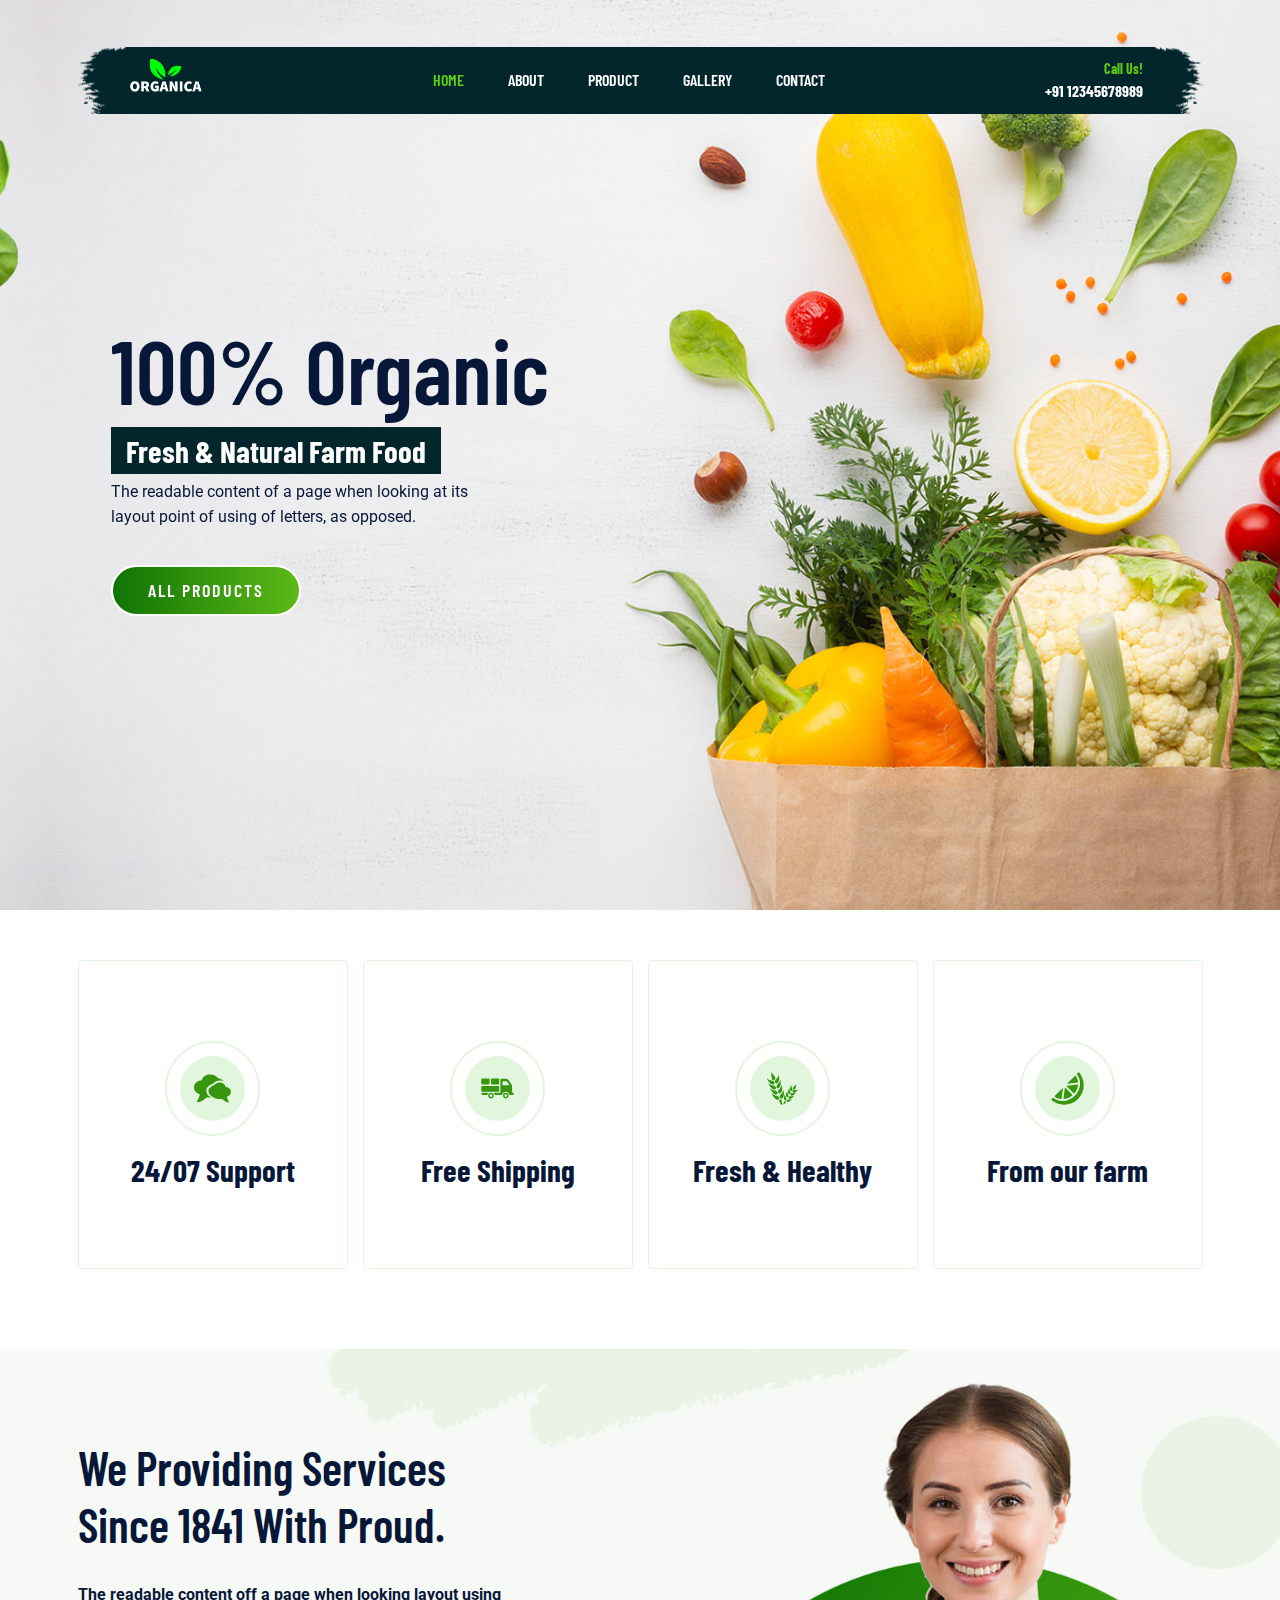
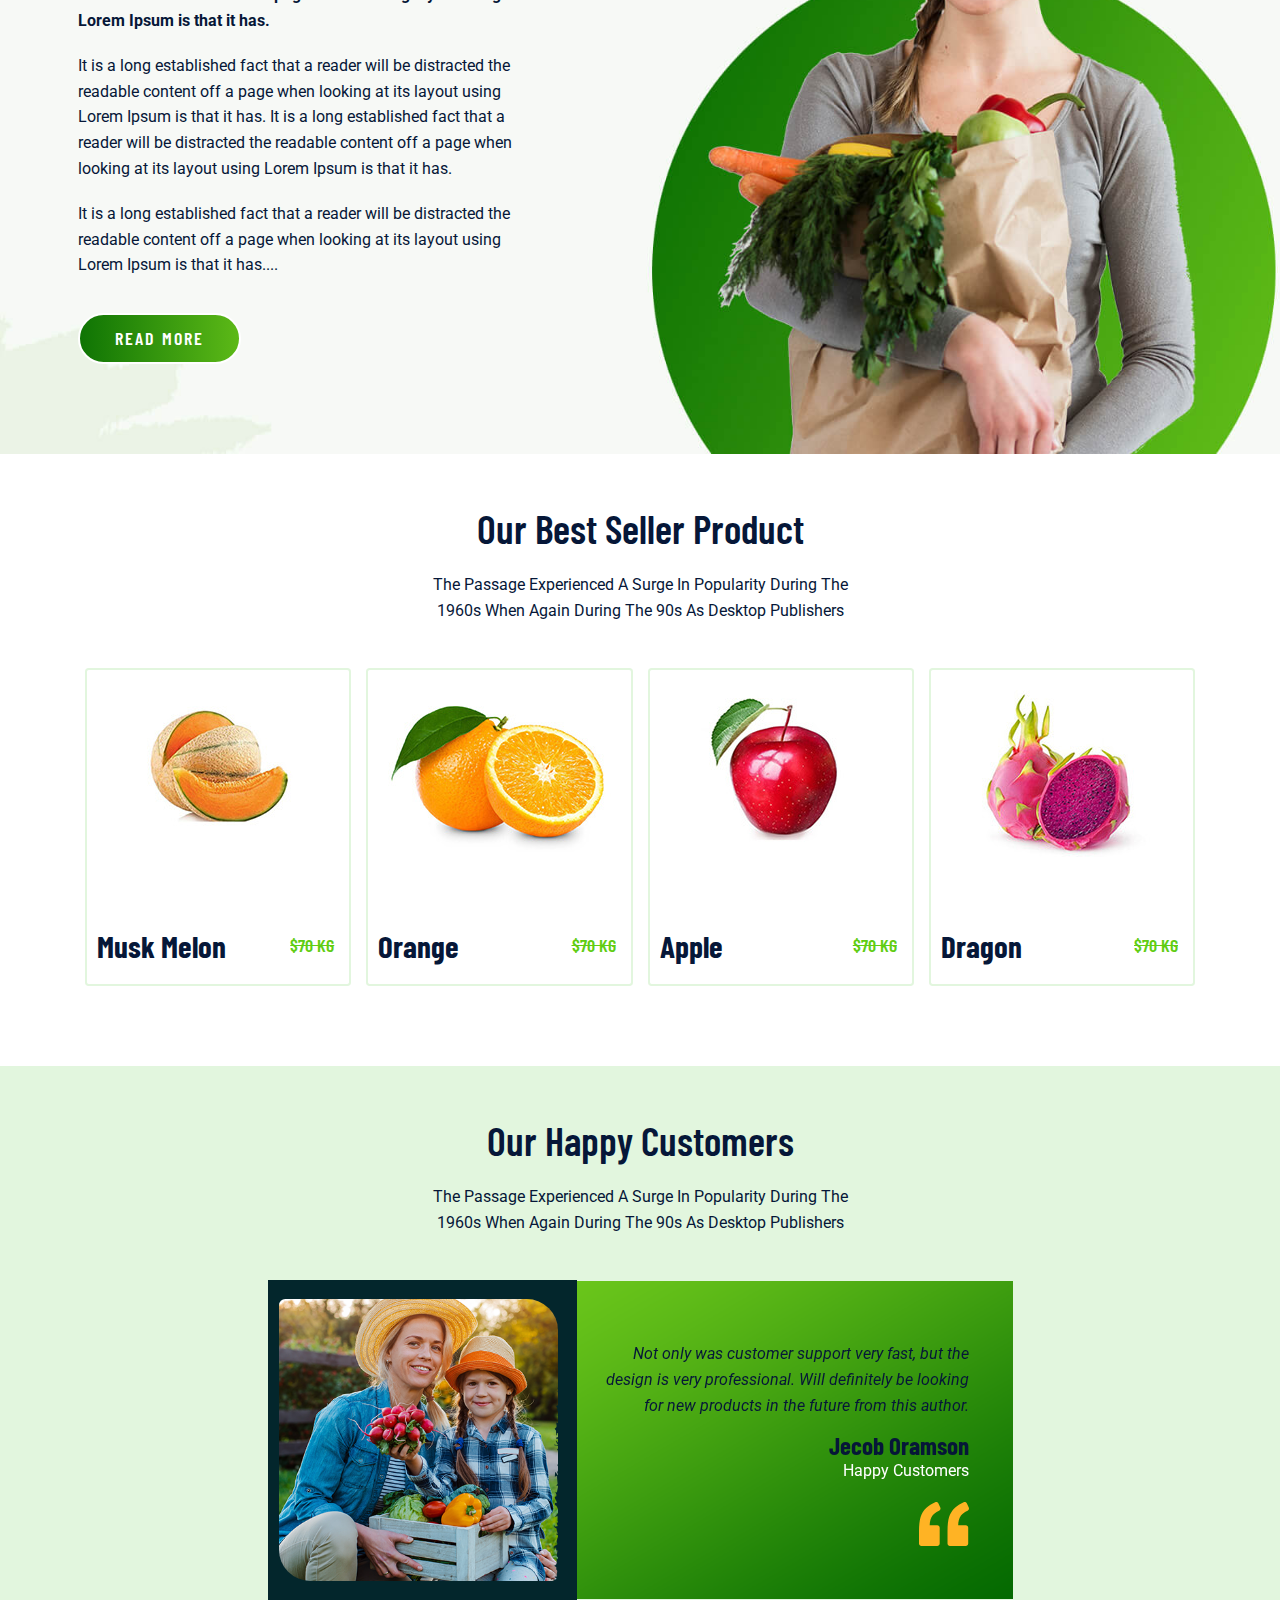
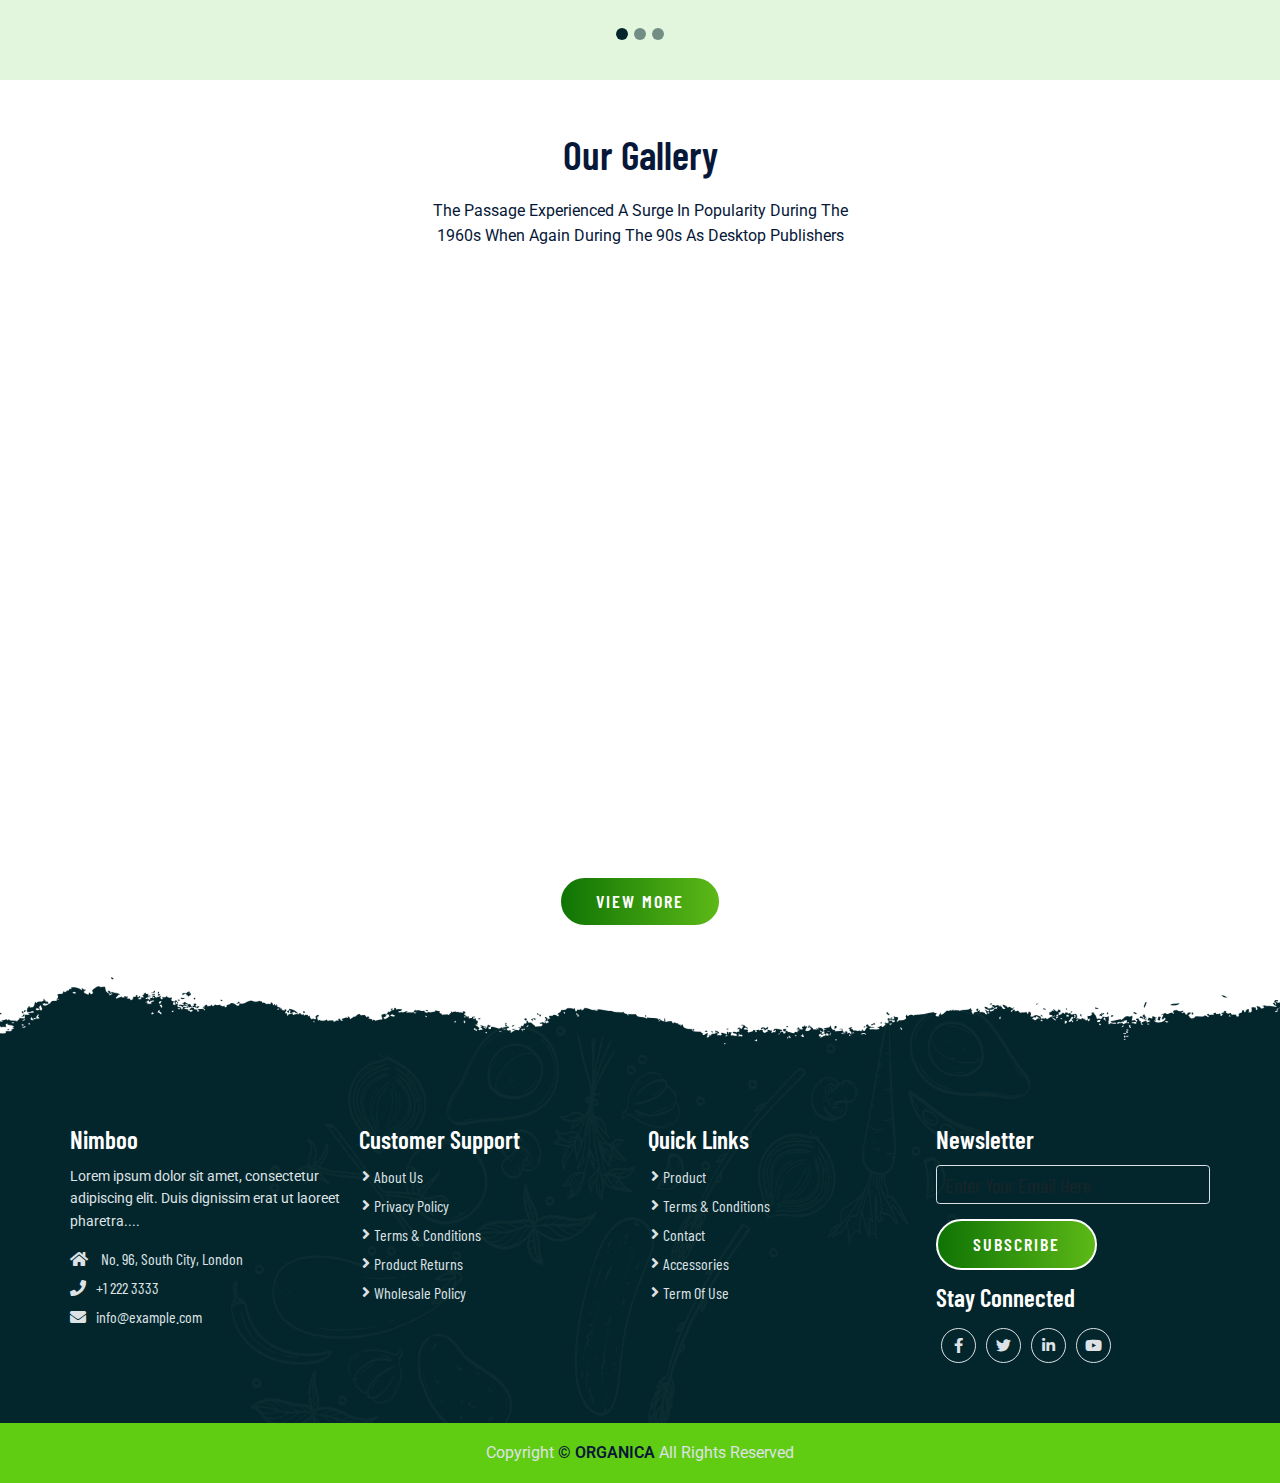
<file: index.html>
<!DOCTYPE html>
<html lang="en">

<head>
    <meta charset="UTF-8">
    <meta http-equiv="X-UA-Compatible" content="IE=edge">
    <meta name="viewport" content="width=device-width, initial-scale=1.0">
    <title>Organica</title>
    <link rel="shortcut icon" href="/images/favicon.ico" type="image/x-icon" />

    <!-- Lightbox Pupup -->
    <link rel="stylesheet" href="css/lightbox.css">

    <!-- Bootstrap 5 CDN -->
    <link href="https://cdn.jsdelivr.net/npm/bootstrap@5.1.3/dist/css/bootstrap.min.css" rel="stylesheet">

    <!-- Font Awesome 5 CDN -->
    <link rel="stylesheet" href="https://cdnjs.cloudflare.com/ajax/libs/font-awesome/5.15.4/css/all.min.css" />

    <!-- Style CSS -->
    <link rel="stylesheet" href="css/style.css">
    <link rel="stylesheet" href="css/responsive-style.css">
</head>

<body>
    <!-- Navbar Section Start -->
    <header id="full_nav">
        <div class="header">
            <div class="container">
                <nav class="navbar navbar-expand-lg">
                    <a class="navbar-brand" href="index.html">
                        <img decoding="async" src="./images/organi.png" alt="">
                    </a>
                    <button class="navbar-toggler" type="button" data-bs-toggle="collapse" data-bs-target="#main-nav"
                        aria-controls="main-nav" aria-expanded="false" aria-label="Toggle navigation">
                        <!-- <span class="navbar-toggler-icon"></span> -->
                        <i class="fas fa-stream navbar-toggler-icon"></i>
                    </button>

                    <div class="collapse navbar-collapse" id="main-nav">
                        <ul class="navbar-nav mx-auto">
                            <li class="nav-item">
                                <a class="nav-link active" href="#">Home</a>
                            </li>

                            <li class="nav-item">
                                <a class="nav-link" href="about.html">About</a>
                            </li>

                            <li class="nav-item">
                                <a class="nav-link" href="product.html">Product</a>
                            </li>

                            <li class="nav-item">
                                <a class="nav-link" href="gallery.html">Gallery</a>
                            </li>
                            <li class="nav-item">
                                <a class="nav-link" href="contact.html">Contact</a>
                            </li>
                        </ul>

                        <div class="header_right">
                            <div class="text-lg-end">
                                <span>Call Us!</span>
                                <span class="phone_no">+91 12345678989</span>
                            </div>
                        </div>
                    </div>
                </nav>
            </div>
        </div>
    </header>
    <!-- Navbar Section Exit -->

    <!-- banner Section start -->
    <section class="banner_section">
        <div class="container">
            <div id="banner-carousel" class="carousel carousel-dark slide" data-bs-ride="carousel">
                <div class="carousel-inner">
                    <div class="carousel-item active">
                        <div class="carousel-caption">
                            <div class="banner-content">
                                <h1>100% Organic</h1>
                                <h3>Fresh & Natural Farm Food</h3>
                                <p>The readable content of a page when looking at its layout point of using of letters,
                                    as opposed.</p>
                                <a href="product.html" class="btn main-btn">ALL PRODUCTS</a>
                            </div>
                        </div>
                    </div>
                    <div class="carousel-item">
                        <div class="carousel-caption">
                            <div class="banner-content">
                                <h1>100% Organic</h1>
                                <h3>Fresh & Natural Farm Food</h3>
                                <p>The readable content of a page when looking at its layout point of using of letters,
                                    as opposed.</p>
                                <a href="product.html" class="btn main-btn">ALL PRODUCTS</a>
                            </div>
                        </div>
                    </div>
                </div>
            </div>
        </div>
    </section>
    <!-- banner section exit -->

    <!-- Features Section start -->
    <section class="feature_section">
        <div class="container">
            <div class="row">
                <div class="col-6 col-lg-3 mb-5">
                    <div class="card features-box">
                        <div class="text-center">
                            <div class="features-icon-border">
                                <div class="features-icon">
                                    <img decoding="async" src="./images/feature-icon/ui-chat.svg">
                                </div>
                            </div>
                            <div class="features-text">
                                <h3>24/07 Support</h3>
                            </div>
                        </div>
                    </div>
                </div>
                <div class="col-6 col-lg-3 mb-5">
                    <div class="card features-box">
                        <div class="text-center">
                            <div class="features-icon-border">
                                <div class="features-icon">
                                    <img decoding="async" src="./images/feature-icon/truck-loaded.svg">
                                </div>
                            </div>
                            <div class="features-text">
                                <h3>Free Shipping</h3>
                            </div>
                        </div>
                    </div>
                </div>
                <div class="col-6 col-lg-3 mb-5">
                    <div class="card features-box">
                        <div class="text-center">
                            <div class="features-icon-border">
                                <div class="features-icon">
                                    <img decoding="async" src="./images/feature-icon/wheat.svg">
                                </div>
                            </div>
                            <div class="features-text">
                                <h3>Fresh & Healthy</h3>
                            </div>
                        </div>
                    </div>
                </div>
                <div class="col-6 col-lg-3 mb-5">
                    <div class="card features-box">
                        <div class="text-center">
                            <div class="features-icon-border">
                                <div class="features-icon">
                                    <img decoding="async" src="./images/feature-icon/lemon.svg">
                                </div>
                            </div>
                            <div class="features-text">
                                <h3>From our farm</h3>
                            </div>
                        </div>
                    </div>
                </div>
            </div>
        </div>
    </section>
    <!-- Features Section Exit -->

    <!--About Section start -->
    <section class="landing_about_section">
        <div class="container">
            <div class="row align-items-center">
                <div class="col-xl-5 col-lg-6 col-sm-8">
                    <div class="about-content">
                        <h2>We Providing Services Since 1841 With Proud.</h2>
                        <div class="about-details">
                            <p class="fw-bold">The readable content off a page when looking layout using Lorem Ipsum is
                                that it has.</p>
                            <p>It is a long established fact that a reader will be distracted the readable content off a
                                page when looking at its layout using Lorem Ipsum is that it has. It is a long
                                established fact that a reader will be distracted the readable content off a page when
                                looking at its layout using Lorem Ipsum is that it has.</p>
                            <p>It is a long established fact that a reader will be distracted the readable content off a
                                page when looking at its layout using Lorem Ipsum is that it has....</p>

                            <a href="about.html" class="btn main-btn">Read More</a>
                        </div>
                    </div>
                </div>
            </div>
        </div>
    </section>
    <!--About Section Exit -->

    <!--Product Section start -->
    <section class="landing_product_section">
        <div class="container">
            <div class="row justify-content-center">
                <div class="col-12 text-center pb-5">
                    <h2 class="section-title">Our Best Seller Product</h2>
                    <p class="section-subtitle">The Passage Experienced A Surge In Popularity During The 1960s When
                        Again During The 90s As Desktop Publishers</p>
                </div>
            </div>

            <div class="row mx-0">
                <div class="col-lg-3 col-sm-6 mb-5">
                    <div class="card product-card">
                        <div class="product-img">
                            <img decoding="async" src="./images/products/product-1.jpg" class="img-fluid" />
                        </div>
                        <div class="d-flex align-items-center justify-content-between">
                            <h3>Musk Melon</h3>
                            <span>$70 KG</span>
                        </div>
                        <div class="product-detail">
                            <a href="product.html" class="btn main-btn">View PRoducts</a>
                        </div>
                    </div>
                </div>
                <div class="col-lg-3 col-sm-6 mb-5">
                    <div class="card product-card">
                        <div class="product-img">
                            <img decoding="async" src="./images/products/product-2.jpg" class="img-fluid" />
                        </div>
                        <div class="d-flex align-items-center justify-content-between">
                            <h3>Orange</h3>
                            <span>$70 KG</span>
                        </div>
                        <div class="product-detail">
                            <a href="product.html" class="btn main-btn">View PRoducts</a>
                        </div>
                    </div>
                </div>
                <div class="col-lg-3 col-sm-6 mb-5">
                    <div class="card product-card">
                        <div class="product-img">
                            <img decoding="async" src="./images/products/product-3.jpg" class="img-fluid" />
                        </div>
                        <div class="d-flex align-items-center justify-content-between">
                            <h3>Apple</h3>
                            <span>$70 KG</span>
                        </div>
                        <div class="product-detail">
                            <a href="product.html" class="btn main-btn">View PRoducts</a>
                        </div>
                    </div>
                </div>
                <div class="col-lg-3 col-sm-6 mb-5">
                    <div class="card product-card">
                        <div class="product-img">
                            <img decoding="async" src="./images/products/product-4.jpg" class="img-fluid" />
                        </div>
                        <div class="d-flex align-items-center justify-content-between">
                            <h3>Dragon</h3>
                            <span>$70 KG</span>
                        </div>
                        <div class="product-detail">
                            <a href="product.html" class="btn main-btn">View PRoducts</a>
                        </div>
                    </div>
                </div>
            </div>

        </div>
    </section>
    <!--Product Section Exit -->

    <!-- testimonial Section start -->
    <section class="testimonial_section">
        <div class="container">
            <div class="row pb-5">
                <div class="col-12 text-center">
                    <h2 class="section-title">Our Happy Customers</h2>
                    <p class="section-subtitle">The Passage Experienced A Surge In Popularity During The 1960s When
                        Again During The 90s As Desktop Publishers</p>
                </div>
            </div>
            <div class="row justify-content-center">
                <div class="col-xl-8 col-md-10">
                    <div id="testimonial-slider" class="carousel slide" data-bs-ride="carousel">
                        <div class="carousel-indicators">
                            <button data-bs-target="#testimonial-slider" data-bs-slide-to="0" class="active"
                                aria-current="true" aria-label="Slide 1"></button>
                            <button data-bs-target="#testimonial-slider" data-bs-slide-to="1"
                                aria-label="Slide 2"></button>
                            <button data-bs-target="#testimonial-slider" data-bs-slide-to="2"
                                aria-label="Slide 3"></button>
                        </div>
                        <div class="carousel-inner">
                            <div class="carousel-item active">
                                <div class="d-sm-flex row">
                                    <div class="profile-box col-sm-5">
                                        <img decoding="async" src="./images/testimonial/testimonial-1.png" class="img-fluid">
                                    </div>
                                    <div class="card  col-sm-7">
                                        <div class="desc-box">
                                            <p class="fst-italic">Not only was customer support
                                                very fast, but the
                                                design is very professional. Will definitely be
                                                looking for new products
                                                in the future from this author.</p>
                                            <div class="my-4">
                                                <h4>Jecob Oramson</h4>
                                                <p class="m-0 text-white">Happy Customers</p>
                                            </div>
                                            <img decoding="async" src="./images/testimonial/qoutes.svg" class="float-end">
                                        </div>
                                    </div>
                                </div>
                            </div>
                            <div class="carousel-item">
                                <div class="d-sm-flex row">
                                    <div class="profile-box col-sm-5">
                                        <img decoding="async" src="./images/testimonial/testimonial-1.png" class="img-fluid">
                                    </div>
                                    <div class="card  col-sm-7">
                                        <div class="desc-box">
                                            <p class="fst-italic">Not only was customer support
                                                very fast, but the
                                                design is very professional. Will definitely be
                                                looking for new products
                                                in the future from this author.</p>
                                            <div class="my-4">
                                                <h4>Jecob Oramson</h4>
                                                <p class="m-0 text-white">Happy Customers</p>
                                            </div>
                                            <img decoding="async" src="./images/testimonial/qoutes.svg" class="float-end">
                                        </div>
                                    </div>
                                </div>
                            </div>
                            <div class="carousel-item">
                                <div class="d-sm-flex row">
                                    <div class="profile-box col-sm-5">
                                        <img decoding="async" src="./images/testimonial/testimonial-1.png" class="img-fluid">
                                    </div>
                                    <div class="card  col-sm-7">
                                        <div class="desc-box">
                                            <p class="fst-italic">Not only was customer support
                                                very fast, but the
                                                design is very professional. Will definitely be
                                                looking for new products
                                                in the future from this author.</p>
                                            <div class="my-4">
                                                <h4>Jecob Oramson</h4>
                                                <p class="m-0 text-white">Happy Customers</p>
                                            </div>
                                            <img decoding="async" src="./images/testimonial/qoutes.svg" class="float-end">
                                        </div>
                                    </div>
                                </div>
                            </div>
                        </div>
                    </div>

                </div>
    </section>
    <!--testimonial Section Exit -->

    <!-- Gallery Section Start-->
    <section class="gallery_section">
        <div class="container">
            <div class="row">
                <div class="col-12 text-center pb-5">
                    <h2 class="section-title">Our Gallery</h2>
                    <p class="section-subtitle">The Passage Experienced A Surge In Popularity During The 1960s When
                        Again During The 90s As Desktop Publishers</p>
                </div>
                <div class="col-sm-6 col-lg-4 mb-4">
                    <a href="images/gallery/g-1.jpg" data-lightbox="image" data-title="Lemon">
                        <img decoding="async" src="images/gallery/g-1.jpg" class="img-fluid rounded-3">
                    </a>
                </div>
                <div class="col-sm-6 col-lg-4 mb-4">
                    <a href="images/gallery/g-2.jpg" data-lightbox="image" data-title="Lemon">
                        <img decoding="async" src="images/gallery/g-2.jpg" class="img-fluid rounded-3">
                    </a>
                </div>
                <div class="col-sm-6 col-lg-4 mb-4">
                    <a href="images/gallery/g-3.jpg" data-lightbox="image" data-title="Lemon">
                        <img decoding="async" src="images/gallery/g-3.jpg" class="img-fluid rounded-3">
                    </a>
                </div>
                <div class="col-sm-6 col-lg-4 mb-4">
                    <a href="images/gallery/g-4.jpg" data-lightbox="image" data-title="Lemon">
                        <img decoding="async" src="images/gallery/g-4.jpg" class="img-fluid rounded-3">
                    </a>
                </div>
                <div class="col-sm-6 col-lg-4 mb-4">
                    <a href="images/gallery/g-5.jpg" data-lightbox="image" data-title="Lemon">
                        <img decoding="async" src="images/gallery/g-5.jpg" class="img-fluid rounded-3">
                    </a>
                </div>
                <div class="col-sm-6 col-lg-4 mb-4">
                    <a href="images/gallery/g-6.jpg" data-lightbox="image" data-title="Lemon">
                        <img decoding="async" src="images/gallery/g-6.jpg" class="img-fluid rounded-3">
                    </a>
                </div>

                <div class="col-sm-12 text-center mt-4">
                    <a href="gallery.html" class="btn main-btn">View More</a>
                </div>
            </div>
        </div>
    </section>
    <!-- Gallery Section Exit -->

    <!-- Footer section Start-->
    <section class="footer_wrapper mt-3 mt-md-0">
        <div class="container px-5 px-lg-0">
            <div class="row">
                <div class="col-lg-3 col-sm-6 mb-5 mb-lg-0">
                    <h5>Nimboo</h5>
                    <p class="mb-4 ps-0 company_details">Lorem ipsum dolor sit amet, consectetur adipiscing elit. Duis
                        dignissim erat ut laoreet
                        pharetra....</p>
                    <div class="contact-info">
                        <ul class="list-unstyled">
                            <li><a href="#"><i class="fa fa-home me-3"></i> No. 96, South City, London</a></li>
                            <li><a href="#"><i class="fa fa-phone me-3"></i>+1 222 3333</a></li>
                            <li><a href="#"><i class="fa fa-envelope me-3"></i>info@example.com</a></li>
                        </ul>
                    </div>
                </div>
                <div class="col-lg-3 col-sm-6 mb-5 mb-lg-0">
                    <h5>Customer Support</h5>
                    <ul class="link-widget p-0">
                        <li><a href="#">About Us</a></li>
                        <li><a href="#">Privacy Policy</a></li>
                        <li><a href="#">Terms & Conditions</a></li>
                        <li><a href="#">Product Returns</a></li>
                        <li><a href="#">Wholesale Policy</a></li>
                    </ul>
                </div>
                <div class="col-lg-3 col-sm-6 mb-5 mb-lg-0">
                    <h5>Quick Links</h5>
                    <ul class="link-widget p-0">
                        <li><a href="#">Product</a></li>
                        <li><a href="#">Terms & Conditions</a></li>
                        <li><a href="#">Contact</a></li>
                        <li><a href="#">Accessories</a></li>
                        <li><a href="#">Term Of Use</a></li>
                    </ul>
                </div>
                <div class="col-lg-3 col-sm-6 mb-5 mb-lg-0">
                    <h5>Newsletter</h5>
                    <div class="form-group mb-4">
                        <input type="email" class="form-control bg-transparent" placeholder="Enter Your Email Here">
                        <button type="submit" class="btn main-btn">Subscribe</button>
                    </div>
                    <h5>Stay Connected</h5>
                    <ul class="social-network d-flex align-items-center p-0">
                        <li><a href="#"><i class="fab fa-facebook-f"></i></a></li>
                        <li><a href="#"><i class="fab fa-twitter"></i></a></li>
                        <li><a href="#"><i class="fab fa-linkedin-in"></i></a></li>
                        <li><a href="#"><i class="fab fa-youtube"></i></a></li>
                    </ul>
                </div>
            </div>
        </div>
        <div class="container-fluid copyright-section">
            <p>Copyright <a href="#">© ORGANICA</a> All Rights Reserved</p>
        </div>
    </section>
    <!-- Footer Section Exit  -->

    <!-- jQuery CDN -->
    <script src="https://code.jquery.com/jquery-3.6.0.min.js"></script>

    <!-- Lightbox Pupup -->
    <script src="js/lightbox.js"></script>

    <!-- Bootstrap 5 CDN -->
    <script src="https://cdn.jsdelivr.net/npm/@popperjs/core@2.10.2/dist/umd/popper.min.js"></script>
    <script src="https://cdn.jsdelivr.net/npm/bootstrap@5.1.3/dist/js/bootstrap.min.js"></script>

    <!-- Custom JS -->
    <script src="js/main.js"></script>
</body>

</html>
</file>
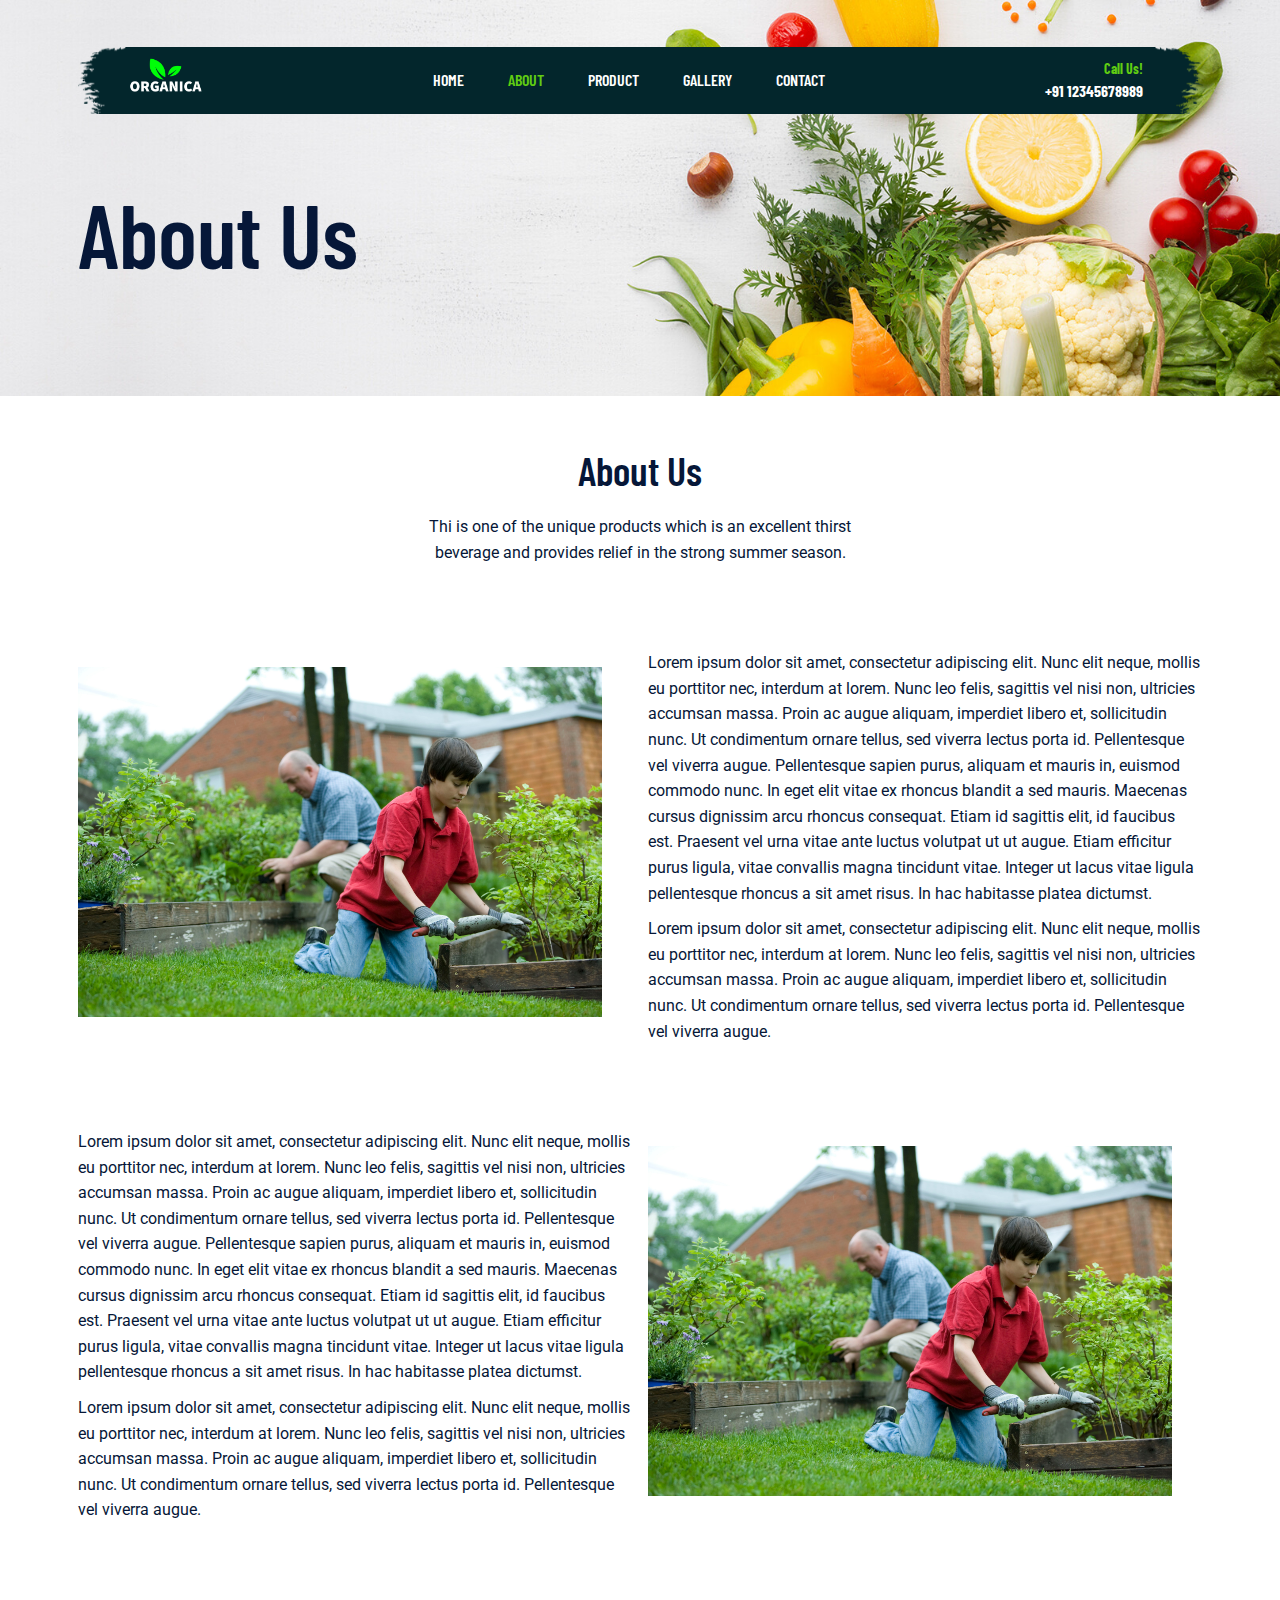
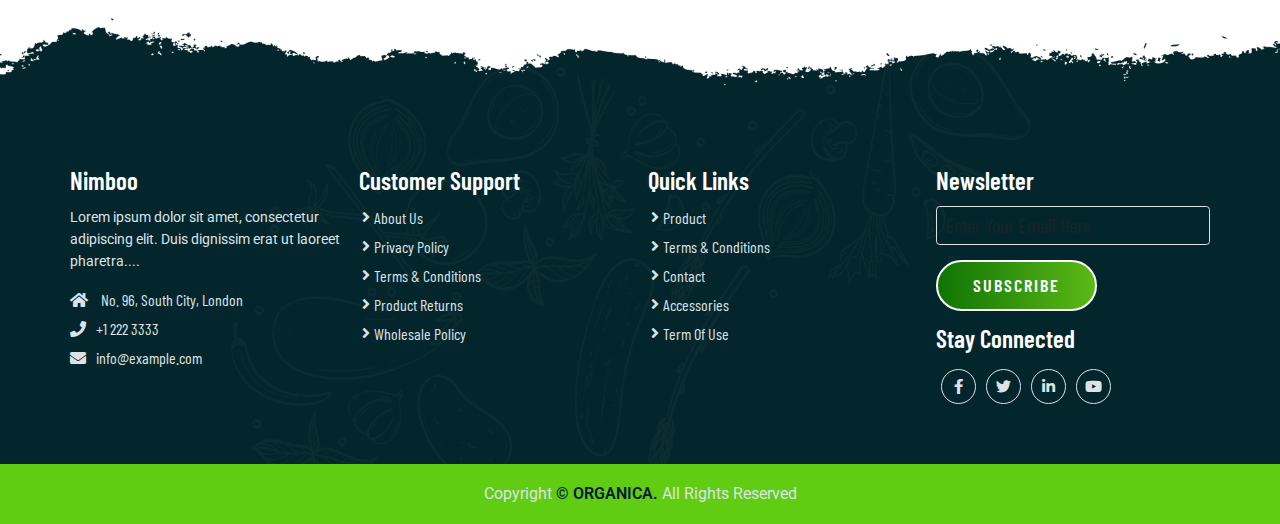
<file: about.html>
<!--About Us Page-->
<!DOCTYPE html>
<html lang="en">

<head>
    <meta charset="UTF-8">
    <meta http-equiv="X-UA-Compatible" content="IE=edge">
    <meta name="viewport" content="width=device-width, initial-scale=1.0">
    <title>Organica</title>
    <link rel="shortcut icon" href="/images/favicon.ico" type="image/x-icon" />
    
    <!-- Bootstrap 5 CDN -->
    <link href="https://cdn.jsdelivr.net/npm/bootstrap@5.1.3/dist/css/bootstrap.min.css" rel="stylesheet">

    <!-- Font Awesome 5 CDN -->
    <link rel="stylesheet" href="https://cdnjs.cloudflare.com/ajax/libs/font-awesome/5.15.4/css/all.min.css" />

    <!-- Style CSS -->
    <link rel="stylesheet" href="css/style.css">
    <link rel="stylesheet" href="css/responsive-style.css">
</head>

<body class="about">
    <!-- Navbar Section -->
    <header id="full_nav">
        <div class="header">
            <div class="container">
                <nav class="navbar navbar-expand-lg">
                    <a class="navbar-brand" href="index.html">
                        <img decoding="async" src="./images/organi.png" alt="">
                    </a>
                    <button class="navbar-toggler" type="button" data-bs-toggle="collapse" data-bs-target="#main-nav"
                        aria-controls="main-nav" aria-expanded="false" aria-label="Toggle navigation">
                        <!-- <span class="navbar-toggler-icon"></span> -->
                        <i class="fas fa-stream navbar-toggler-icon"></i>
                    </button>

                    <div class="collapse navbar-collapse" id="main-nav">
                        <ul class="navbar-nav mx-auto">
                            <li class="nav-item active">
                                <a class="nav-link" href="index.html">Home</a>
                            </li>

                            <li class="nav-item">
                                <a class="nav-link active" href="#">About</a>
                            </li>

                            <li class="nav-item">
                                <a class="nav-link" href="product.html">Product</a>
                            </li>

                            <li class="nav-item">
                                <a class="nav-link" href="gallery.html">Gallery</a>
                            </li>
                            <li class="nav-item">
                                <a class="nav-link" href="contact.html">Contact</a>
                            </li>
                        </ul>

                        <div class="header_right">
                            <div class="text-lg-end">
                                <span>Call Us!</span>
                                <span class="phone_no">+91 12345678989</span>
                            </div>
                        </div>
                    </div>
                </nav>
            </div>
        </div>
    </header>
    <!-- Navbar Section end -->

    <!-- banner Section start -->
    <section class="banner_section">
        <div class="container">
            <div class="banner-content">
                <h1>About Us</h1>
            </div>
        </div>
    </section>
    <!-- banner section exit -->

    <!--About Section start -->
    <section class="about_section">
        <div class="container">
            <div class="row justify-content-center">
                <div class="col-12 text-center pb-5">
                    <h2 class="section-title">About Us</h2>
                    <p class="section-subtitle">Thi is one of the unique products which is an excellent thirst beverage and provides relief in the strong summer season.</p>
                </div>
            </div>
            <div class="row align-items-center py-5">
                <div class="col-lg-6 col-12 mb-4">
                    <div class="me-lg-5">
                        <img decoding="async" src="./images/about/about-img.jpg" alt="about" class="img-fluid">
                    </div>
                </div>
                <div class="col-lg-6 col-12 mb-4">
                    <div class="about-content">
                        <div class="about-details">
                            <p>Lorem ipsum dolor sit amet, consectetur adipiscing elit. Nunc elit neque, mollis eu porttitor nec, interdum at lorem. Nunc leo felis, sagittis vel nisi non, ultricies accumsan massa. Proin ac augue aliquam, imperdiet libero et, sollicitudin nunc. Ut condimentum ornare tellus, sed viverra lectus porta id. Pellentesque vel viverra augue. Pellentesque sapien purus, aliquam et mauris in, euismod commodo nunc. In eget elit vitae ex rhoncus blandit a sed mauris. Maecenas cursus dignissim arcu rhoncus consequat. Etiam id sagittis elit, id faucibus est. Praesent vel urna vitae ante luctus volutpat ut ut augue. Etiam efficitur purus ligula, vitae convallis magna tincidunt vitae. Integer ut lacus vitae ligula pellentesque rhoncus a sit amet risus. In hac habitasse platea dictumst.</p>
                            <p>Lorem ipsum dolor sit amet, consectetur adipiscing elit. Nunc elit neque, mollis eu porttitor nec, interdum at lorem. Nunc leo felis, sagittis vel nisi non, ultricies accumsan massa. Proin ac augue aliquam, imperdiet libero et, sollicitudin nunc. Ut condimentum ornare tellus, sed viverra lectus porta id. Pellentesque vel viverra augue.</p>

                        </div>
                    </div>
                </div>
            </div>
            <div class="row align-items-center py-5">
                <div class="col-lg-6 col-12 order-2 order-lg-1 mb-4 ">
                    <div class="about-content">
                        <div class="about-details">
                            <p>Lorem ipsum dolor sit amet, consectetur adipiscing elit. Nunc elit neque, mollis eu porttitor nec, interdum at lorem. Nunc leo felis, sagittis vel nisi non, ultricies accumsan massa. Proin ac augue aliquam, imperdiet libero et, sollicitudin nunc. Ut condimentum ornare tellus, sed viverra lectus porta id. Pellentesque vel viverra augue. Pellentesque sapien purus, aliquam et mauris in, euismod commodo nunc. In eget elit vitae ex rhoncus blandit a sed mauris. Maecenas cursus dignissim arcu rhoncus consequat. Etiam id sagittis elit, id faucibus est. Praesent vel urna vitae ante luctus volutpat ut ut augue. Etiam efficitur purus ligula, vitae convallis magna tincidunt vitae. Integer ut lacus vitae ligula pellentesque rhoncus a sit amet risus. In hac habitasse platea dictumst.</p>
                            <p>Lorem ipsum dolor sit amet, consectetur adipiscing elit. Nunc elit neque, mollis eu porttitor nec, interdum at lorem. Nunc leo felis, sagittis vel nisi non, ultricies accumsan massa. Proin ac augue aliquam, imperdiet libero et, sollicitudin nunc. Ut condimentum ornare tellus, sed viverra lectus porta id. Pellentesque vel viverra augue.</p>

                        </div>
                    </div>
                </div>
                <div class="col-lg-6 col-12 order-1 order-lg-2 mb-4">
                    <div class="me-lg-5">
                        <img decoding="async" src="./images/about/about-img.jpg" alt="about" class="img-fluid">
                    </div>
                </div>
            </div>
        </div>
    </section>
    <!--About Section Exit -->

    <!-- Footer section -->
    <section class="footer_wrapper mt-3 mt-md-0">
        <div class="container px-5 px-lg-0">
            <div class="row">
                <div class="col-lg-3 col-sm-6 mb-5 mb-lg-0">
                    <h5>Nimboo</h5>
                    <p class="mb-4 ps-0 company_details">Lorem ipsum dolor sit amet, consectetur adipiscing elit. Duis
                        dignissim erat ut laoreet
                        pharetra....</p>
                    <div class="contact-info">
                        <ul class="list-unstyled">
                            <li><a href="#"><i class="fa fa-home me-3"></i> No. 96, South City, London</a></li>
                            <li><a href="#"><i class="fa fa-phone me-3"></i>+1 222 3333</a></li>
                            <li><a href="#"><i class="fa fa-envelope me-3"></i>info@example.com</a></li>
                        </ul>
                    </div>
                </div>
                <div class="col-lg-3 col-sm-6 mb-5 mb-lg-0">
                    <h5>Customer Support</h5>
                    <ul class="link-widget p-0">
                        <li><a href="#">About Us</a></li>
                        <li><a href="#">Privacy Policy</a></li>
                        <li><a href="#">Terms & Conditions</a></li>
                        <li><a href="#">Product Returns</a></li>
                        <li><a href="#">Wholesale Policy</a></li>
                    </ul>
                </div>
                <div class="col-lg-3 col-sm-6 mb-5 mb-lg-0">
                    <h5>Quick Links</h5>
                    <ul class="link-widget p-0">
                        <li><a href="#">Product</a></li>
                        <li><a href="#">Terms & Conditions</a></li>
                        <li><a href="#">Contact</a></li>
                        <li><a href="#">Accessories</a></li>
                        <li><a href="#">Term Of Use</a></li>
                    </ul>
                </div>
                <div class="col-lg-3 col-sm-6 mb-5 mb-lg-0">
                    <h5>Newsletter</h5>
                    <div class="form-group mb-4">
                        <input type="email" class="form-control bg-transparent" placeholder="Enter Your Email Here">
                        <button type="submit" class="btn main-btn">Subscribe</button>
                    </div>
                    <h5>Stay Connected</h5>
                    <ul class="social-network d-flex align-items-center p-0">
                        <li><a href="#"><i class="fab fa-facebook-f"></i></a></li>
                        <li><a href="#"><i class="fab fa-twitter"></i></a></li>
                        <li><a href="#"><i class="fab fa-linkedin-in"></i></a></li>
                        <li><a href="#"><i class="fab fa-youtube"></i></a></li>
                    </ul>
                </div>
            </div>
        </div>
        <div class="container-fluid copyright-section">
            <p>Copyright <a href="#">© ORGANICA.</a> All Rights Reserved</p>
        </div>
    </section>
    <!-- Footer Section Exit  -->

    <!-- Bootstrap 5 CDN -->
    <script src="https://cdn.jsdelivr.net/npm/@popperjs/core@2.10.2/dist/umd/popper.min.js"></script>
    <script src="https://cdn.jsdelivr.net/npm/bootstrap@5.1.3/dist/js/bootstrap.min.js"></script>

    <!-- Custom JS -->
    <script src="js/main.js"></script>
</body>

</html>
</file>
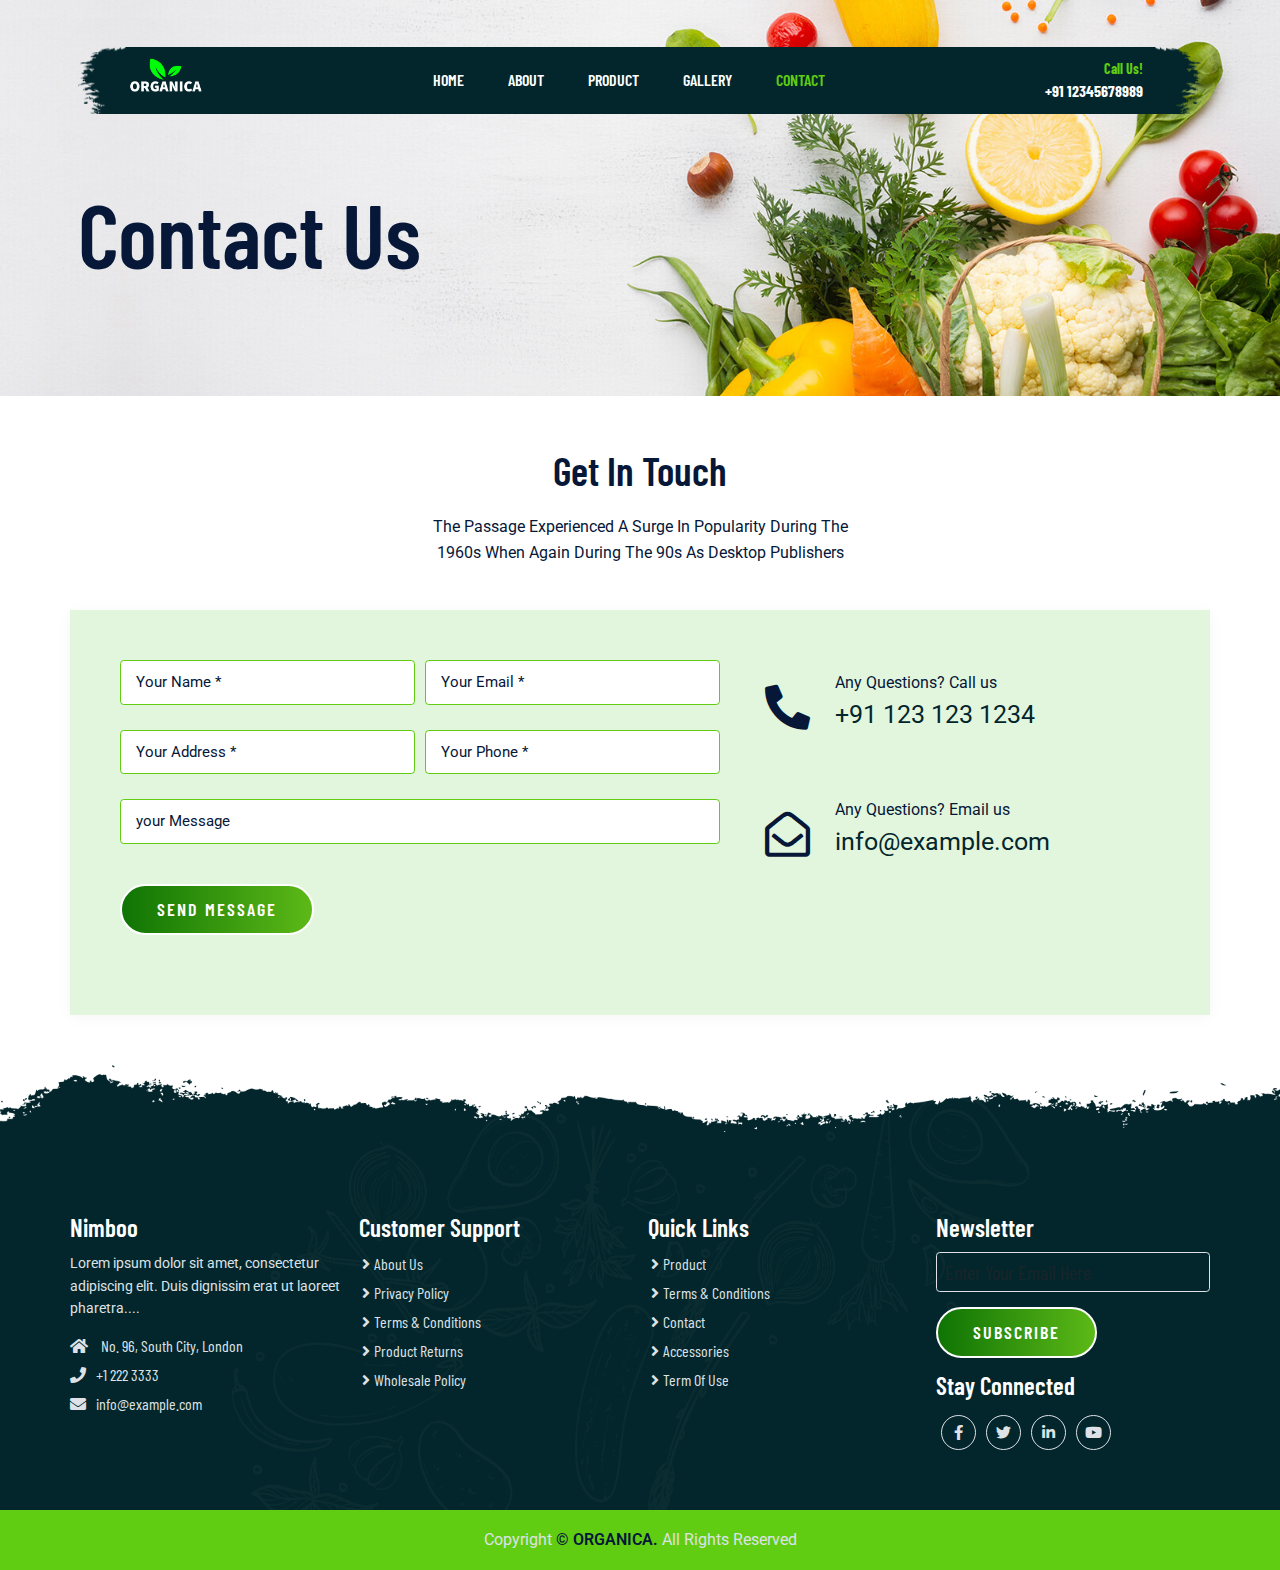
<file: contact.html>
<!--Contact Page Design-->
<!DOCTYPE html>
<html lang="en">

<head>
    <meta charset="UTF-8">
    <meta http-equiv="X-UA-Compatible" content="IE=edge">
    <meta name="viewport" content="width=device-width, initial-scale=1.0">
    <title>Organica</title>
    <link rel="shortcut icon" href="/images/favicon.ico" type="image/x-icon" />
    <!-- Bootstrap 5 CDN -->
    <link href="https://cdn.jsdelivr.net/npm/bootstrap@5.1.3/dist/css/bootstrap.min.css" rel="stylesheet">

    <!-- Font Awesome 5 CDN -->
    <link rel="stylesheet" href="https://cdnjs.cloudflare.com/ajax/libs/font-awesome/5.15.4/css/all.min.css" />

    <!-- Style CSS -->
    <link rel="stylesheet" href="css/style.css">
    <link rel="stylesheet" href="css/responsive-style.css">
</head>

<body class="contact">
    <!-- Navbar Section Start -->
    <header id="full_nav">
        <div class="header">
            <div class="container">
                <nav class="navbar navbar-expand-lg">
                    <a class="navbar-brand" href="index.html">
                        <img decoding="async" src="./images/organi.png" alt="">
                    </a>
                    <button class="navbar-toggler" type="button" data-bs-toggle="collapse" data-bs-target="#main-nav"
                        aria-controls="main-nav" aria-expanded="false" aria-label="Toggle navigation">
                        <!-- <span class="navbar-toggler-icon"></span> -->
                        <i class="fas fa-stream navbar-toggler-icon"></i>
                    </button>

                    <div class="collapse navbar-collapse" id="main-nav">
                        <ul class="navbar-nav mx-auto">
                            <li class="nav-item">
                                <a class="nav-link" href="index.html">Home</a>
                            </li>

                            <li class="nav-item">
                                <a class="nav-link" href="about.html">About</a>
                            </li>

                            <li class="nav-item">
                                <a class="nav-link" href="product.html">Product</a>
                            </li>

                            <li class="nav-item">
                                <a class="nav-link" href="gallery.html">Gallery</a>
                            </li>
                            <li class="nav-item">
                                <a class="nav-link active" href="#">Contact</a>
                            </li>
                        </ul>

                        <div class="header_right">
                            <div class="text-lg-end">
                                <span>Call Us!</span>
                                <span class="phone_no">+91 12345678989</span>
                            </div>
                        </div>
                    </div>
                </nav>
            </div>
        </div>
    </header>
    <!-- Navbar Section Exit -->

    <!-- banner Section start -->
    <section class="banner_section">
        <div class="container">
            <div class="banner-content">
                <h1>Contact Us</h1>
            </div>
        </div>
    </section>
    <!-- banner section exit -->

    <!--Contact Section Start-->
    <section class="contact_section">
        <div class="container">
            <div class="row justify-content-center">
                <div class="col-12 text-center pb-5">
                    <h2 class="section-title">Get In Touch</h2>
                    <p class="section-subtitle">The Passage Experienced A Surge In Popularity During The 1960s When
                        Again During The 90s As Desktop Publishers</p>
                </div>
                <div class="col-12 contact-form">
                    <div class="row">
                        <div class="col-lg-7 mb-5">
                            <form class="row g-3">
                                <div class="col-md-6 mb-4">
                                    <input type="text" class="form-control" placeholder="Your Name *" required="">
                                </div>
                                <div class="col-md-6 mb-4">
                                    <input type="email" class="form-control" placeholder="Your Email *" required="">
                                </div>
                                <div class="col-md-6 mb-4">
                                    <input type="text" class="form-control" placeholder="Your Address *" required="">
                                </div>
                                <div class="col-md-6 mb-4">
                                    <input type="number" class="form-control" placeholder="Your Phone *" required="">
                                </div>
                                <div class="col-12 mb-4">
                                    <input class="form-control" placeholder="your Message">
                                </div>
                                <div class="col-12">
                                    <button type="submit" class="btn main-btn">Send Message</button>
                                </div>
                            </form>
                        </div>
                        <div class="col-lg-5 mb-5">
                            <div class="content-box ms-sm-5">
                                <ul class="info-box clearfix">
                                    <li>
                                        <i class="fas fa-phone-alt"></i>
                                        <p>Any Questions? Call us</p>
                                        <div>
                                            <a href="#">+91 123 123 1234</a>
                                        </div>
                                    </li>
                                    <li>
                                        <i class="far fa-envelope-open"></i>
                                        <p>Any Questions? Email us</p>
                                        <div>
                                            <a href="#">info@example.com</a>
                                        </div>
                                    </li>
                                </ul>
                            </div>
                        </div>
                    </div>
                </div>
            </div>
        </div>
    </section>
    <!--Contact Section Exit -->

    <!-- Footer section Start-->
    <section class="footer_wrapper mt-3 mt-md-0">
        <div class="container px-5 px-lg-0">
            <div class="row">
                <div class="col-lg-3 col-sm-6 mb-5 mb-lg-0">
                    <h5>Nimboo</h5>
                    <p class="mb-4 ps-0 company_details">Lorem ipsum dolor sit amet, consectetur adipiscing elit. Duis
                        dignissim erat ut laoreet
                        pharetra....</p>
                    <div class="contact-info">
                        <ul class="list-unstyled">
                            <li><a href="#"><i class="fa fa-home me-3"></i> No. 96, South City, London</a></li>
                            <li><a href="#"><i class="fa fa-phone me-3"></i>+1 222 3333</a></li>
                            <li><a href="#"><i class="fa fa-envelope me-3"></i>info@example.com</a></li>
                        </ul>
                    </div>
                </div>
                <div class="col-lg-3 col-sm-6 mb-5 mb-lg-0">
                    <h5>Customer Support</h5>
                    <ul class="link-widget p-0">
                        <li><a href="#">About Us</a></li>
                        <li><a href="#">Privacy Policy</a></li>
                        <li><a href="#">Terms & Conditions</a></li>
                        <li><a href="#">Product Returns</a></li>
                        <li><a href="#">Wholesale Policy</a></li>
                    </ul>
                </div>
                <div class="col-lg-3 col-sm-6 mb-5 mb-lg-0">
                    <h5>Quick Links</h5>
                    <ul class="link-widget p-0">
                        <li><a href="#">Product</a></li>
                        <li><a href="#">Terms & Conditions</a></li>
                        <li><a href="#">Contact</a></li>
                        <li><a href="#">Accessories</a></li>
                        <li><a href="#">Term Of Use</a></li>
                    </ul>
                </div>
                <div class="col-lg-3 col-sm-6 mb-5 mb-lg-0">
                    <h5>Newsletter</h5>
                    <div class="form-group mb-4">
                        <input type="email" class="form-control bg-transparent" placeholder="Enter Your Email Here">
                        <button type="submit" class="btn main-btn">Subscribe</button>
                    </div>
                    <h5>Stay Connected</h5>
                    <ul class="social-network d-flex align-items-center p-0">
                        <li><a href="#"><i class="fab fa-facebook-f"></i></a></li>
                        <li><a href="#"><i class="fab fa-twitter"></i></a></li>
                        <li><a href="#"><i class="fab fa-linkedin-in"></i></a></li>
                        <li><a href="#"><i class="fab fa-youtube"></i></a></li>
                    </ul>
                </div>
            </div>
        </div>
        <div class="container-fluid copyright-section">
            <p>Copyright <a href="#">© ORGANICA.</a> All Rights Reserved</p>
        </div>
    </section>
    <!-- Footer Section Exit  -->

    <!-- Bootstrap 5 CDN -->
    <script src="https://cdn.jsdelivr.net/npm/@popperjs/core@2.10.2/dist/umd/popper.min.js"></script>
    <script src="https://cdn.jsdelivr.net/npm/bootstrap@5.1.3/dist/js/bootstrap.min.js"></script>

    <!-- Custom JS -->
    <script src="js/main.js"></script>
</body>

</html>
</file>
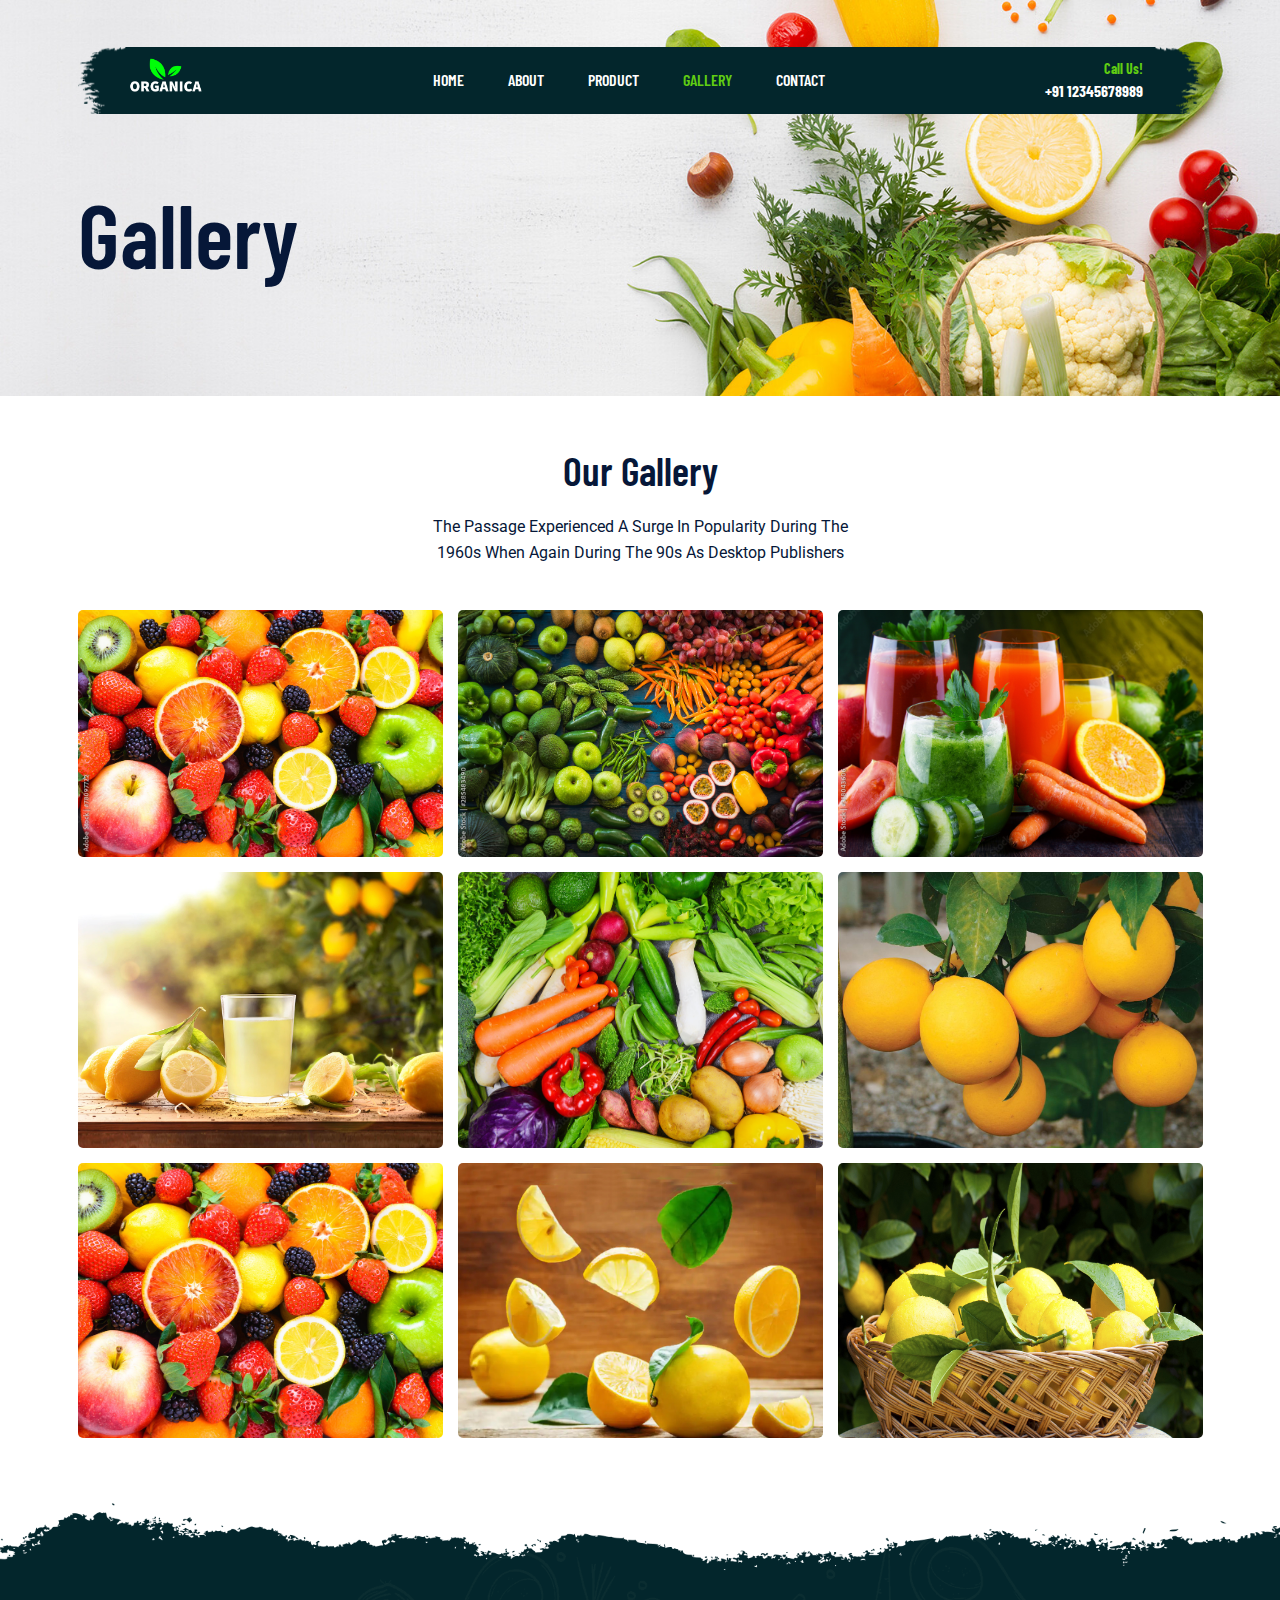
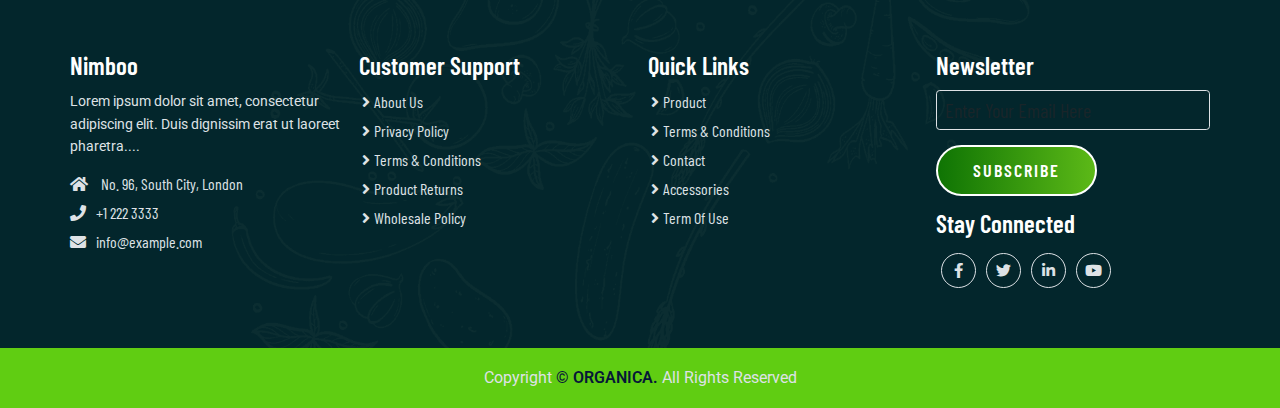
<file: gallery.html>
<!--Gallery Page Design-->
<!DOCTYPE html>
<html lang="en">

<head>
    <meta charset="UTF-8">
    <meta http-equiv="X-UA-Compatible" content="IE=edge">
    <meta name="viewport" content="width=device-width, initial-scale=1.0">
    <title>Organica</title>
    <link rel="shortcut icon" href="/images/favicon.ico" type="image/x-icon" />
    <!-- Lightbox Pupup -->
    <link rel="stylesheet" href="css/lightbox.css">

    <!-- Bootstrap 5 CDN -->
    <link href="https://cdn.jsdelivr.net/npm/bootstrap@5.1.3/dist/css/bootstrap.min.css" rel="stylesheet">

    <!-- Font Awesome 5 CDN -->
    <link rel="stylesheet" href="https://cdnjs.cloudflare.com/ajax/libs/font-awesome/5.15.4/css/all.min.css" />

    <!-- Style CSS -->
    <link rel="stylesheet" href="css/style.css">
    <link rel="stylesheet" href="css/responsive-style.css">
</head>

<body class="gallery">
    <!-- Navbar Section Start -->
    <header id="full_nav">
        <div class="header">
            <div class="container">
                <nav class="navbar navbar-expand-lg">
                    <a class="navbar-brand" href="index.html">
                        <img decoding="async" src="./images/organi.png" alt="">
                    </a>
                    <button class="navbar-toggler" type="button" data-bs-toggle="collapse" data-bs-target="#main-nav"
                        aria-controls="main-nav" aria-expanded="false" aria-label="Toggle navigation">
                        <!-- <span class="navbar-toggler-icon"></span> -->
                        <i class="fas fa-stream navbar-toggler-icon"></i>
                    </button>

                    <div class="collapse navbar-collapse" id="main-nav">
                        <ul class="navbar-nav mx-auto">
                            <li class="nav-item">
                                <a class="nav-link" href="index.html">Home</a>
                            </li>

                            <li class="nav-item">
                                <a class="nav-link" href="about.html">About</a>
                            </li>

                            <li class="nav-item">
                                <a class="nav-link" href="product.html">Product</a>
                            </li>

                            <li class="nav-item">
                                <a class="nav-link active" href="#">Gallery</a>
                            </li>
                            <li class="nav-item">
                                <a class="nav-link" href="contact.html">Contact</a>
                            </li>
                        </ul>

                        <div class="header_right">
                            <div class="text-lg-end">
                                <span>Call Us!</span>
                                <span class="phone_no">+91 12345678989</span>
                            </div>
                        </div>
                    </div>
                </nav>
            </div>
        </div>
    </header>
    <!-- Navbar Section Exit -->

    <!-- banner Section start -->
    <section class="banner_section">
        <div class="container">
            <div class="banner-content">
                <h1>Gallery</h1>
            </div>
        </div>
    </section>
    <!-- banner section exit -->

    <!-- Gallery Section Start-->
    <section class="gallery_section">
        <div class="container">
            <div class="row">
                <div class="col-12 text-center pb-5">
                    <h2 class="section-title">Our Gallery</h2>
                    <p class="section-subtitle">The Passage Experienced A Surge In Popularity During The 1960s When
                        Again During The 90s As Desktop Publishers</p>
                </div>
                <div class="col-sm-6 col-lg-4 mb-4">
                    <a href="images/gallery/g-1.jpg" data-lightbox="image" data-title="Lemon">
                        <img decoding="async" src="images/gallery/g-1.jpg" class="img-fluid rounded-3">
                    </a>
                </div>
                <div class="col-sm-6 col-lg-4 mb-4">
                    <a href="images/gallery/g-2.jpg" data-lightbox="image" data-title="Lemon">
                        <img decoding="async" src="images/gallery/g-2.jpg" class="img-fluid rounded-3">
                    </a>
                </div>
                <div class="col-sm-6 col-lg-4 mb-4">
                    <a href="images/gallery/g-3.jpg" data-lightbox="image" data-title="Lemon">
                        <img decoding="async" src="images/gallery/g-3.jpg" class="img-fluid rounded-3">
                    </a>
                </div>
                <div class="col-sm-6 col-lg-4 mb-4">
                    <a href="images/gallery/g-4.jpg" data-lightbox="image" data-title="Lemon">
                        <img decoding="async" src="images/gallery/g-4.jpg" class="img-fluid rounded-3">
                    </a>
                </div>
                <div class="col-sm-6 col-lg-4 mb-4">
                    <a href="images/gallery/g-5.jpg" data-lightbox="image" data-title="Lemon">
                        <img decoding="async" src="images/gallery/g-5.jpg" class="img-fluid rounded-3">
                    </a>
                </div>
                <div class="col-sm-6 col-lg-4 mb-4">
                    <a href="images/gallery/g-6.jpg" data-lightbox="image" data-title="Lemon">
                        <img decoding="async" src="images/gallery/g-6.jpg" class="img-fluid rounded-3">
                    </a>
                </div>
                <div class="col-sm-6 col-lg-4 mb-4">
                    <a href="images/gallery/g-1.jpg" data-lightbox="image" data-title="Lemon">
                        <img decoding="async" src="images/gallery/g-1.jpg" class="img-fluid rounded-3">
                    </a>
                </div>
                <div class="col-sm-6 col-lg-4 mb-4">
                    <a href="images/gallery/g-7.jpg" data-lightbox="image" data-title="Lemon">
                        <img decoding="async" src="images/gallery/g-7.jpg" class="img-fluid rounded-3">
                    </a>
                </div>
                <div class="col-sm-6 col-lg-4 mb-4">
                    <a href="images/gallery/g-8.jpg" data-lightbox="image" data-title="Lemon">
                        <img decoding="async" src="images/gallery/g-8.jpg" class="img-fluid rounded-3">
                    </a>
                </div>
            </div>
        </div>
    </section>
    <!-- Gallery Section Exit -->

    <!-- Footer section Start-->
    <section class="footer_wrapper mt-3 mt-md-0">
        <div class="container px-5 px-lg-0">
            <div class="row">
                <div class="col-lg-3 col-sm-6 mb-5 mb-lg-0">
                    <h5>Nimboo</h5>
                    <p class="mb-4 ps-0 company_details">Lorem ipsum dolor sit amet, consectetur adipiscing elit. Duis
                        dignissim erat ut laoreet
                        pharetra....</p>
                    <div class="contact-info">
                        <ul class="list-unstyled">
                            <li><a href="#"><i class="fa fa-home me-3"></i> No. 96, South City, London</a></li>
                            <li><a href="#"><i class="fa fa-phone me-3"></i>+1 222 3333</a></li>
                            <li><a href="#"><i class="fa fa-envelope me-3"></i>info@example.com</a></li>
                        </ul>
                    </div>
                </div>
                <div class="col-lg-3 col-sm-6 mb-5 mb-lg-0">
                    <h5>Customer Support</h5>
                    <ul class="link-widget p-0">
                        <li><a href="#">About Us</a></li>
                        <li><a href="#">Privacy Policy</a></li>
                        <li><a href="#">Terms & Conditions</a></li>
                        <li><a href="#">Product Returns</a></li>
                        <li><a href="#">Wholesale Policy</a></li>
                    </ul>
                </div>
                <div class="col-lg-3 col-sm-6 mb-5 mb-lg-0">
                    <h5>Quick Links</h5>
                    <ul class="link-widget p-0">
                        <li><a href="#">Product</a></li>
                        <li><a href="#">Terms & Conditions</a></li>
                        <li><a href="#">Contact</a></li>
                        <li><a href="#">Accessories</a></li>
                        <li><a href="#">Term Of Use</a></li>
                    </ul>
                </div>
                <div class="col-lg-3 col-sm-6 mb-5 mb-lg-0">
                    <h5>Newsletter</h5>
                    <div class="form-group mb-4">
                        <input type="email" class="form-control bg-transparent" placeholder="Enter Your Email Here">
                        <button type="submit" class="btn main-btn">Subscribe</button>
                    </div>
                    <h5>Stay Connected</h5>
                    <ul class="social-network d-flex align-items-center p-0">
                        <li><a href="#"><i class="fab fa-facebook-f"></i></a></li>
                        <li><a href="#"><i class="fab fa-twitter"></i></a></li>
                        <li><a href="#"><i class="fab fa-linkedin-in"></i></a></li>
                        <li><a href="#"><i class="fab fa-youtube"></i></a></li>
                    </ul>
                </div>
            </div>
        </div>
        <div class="container-fluid copyright-section">
            <p>Copyright <a href="#">© ORGANICA.</a> All Rights Reserved</p>
        </div>
    </section>
    <!-- Footer Section Exit  -->

    <!-- jQuery CDN -->
    <script src="https://code.jquery.com/jquery-3.6.0.min.js"></script>

    <!-- Lightbox Pupup -->
    <script src="js/lightbox.js"></script>

    <!-- Bootstrap 5 CDN -->
    <script src="https://cdn.jsdelivr.net/npm/@popperjs/core@2.10.2/dist/umd/popper.min.js"></script>
    <script src="https://cdn.jsdelivr.net/npm/bootstrap@5.1.3/dist/js/bootstrap.min.js"></script>

    <!-- Custom JS -->
    <script src="js/main.js"></script>
</body>

</html>
</file>
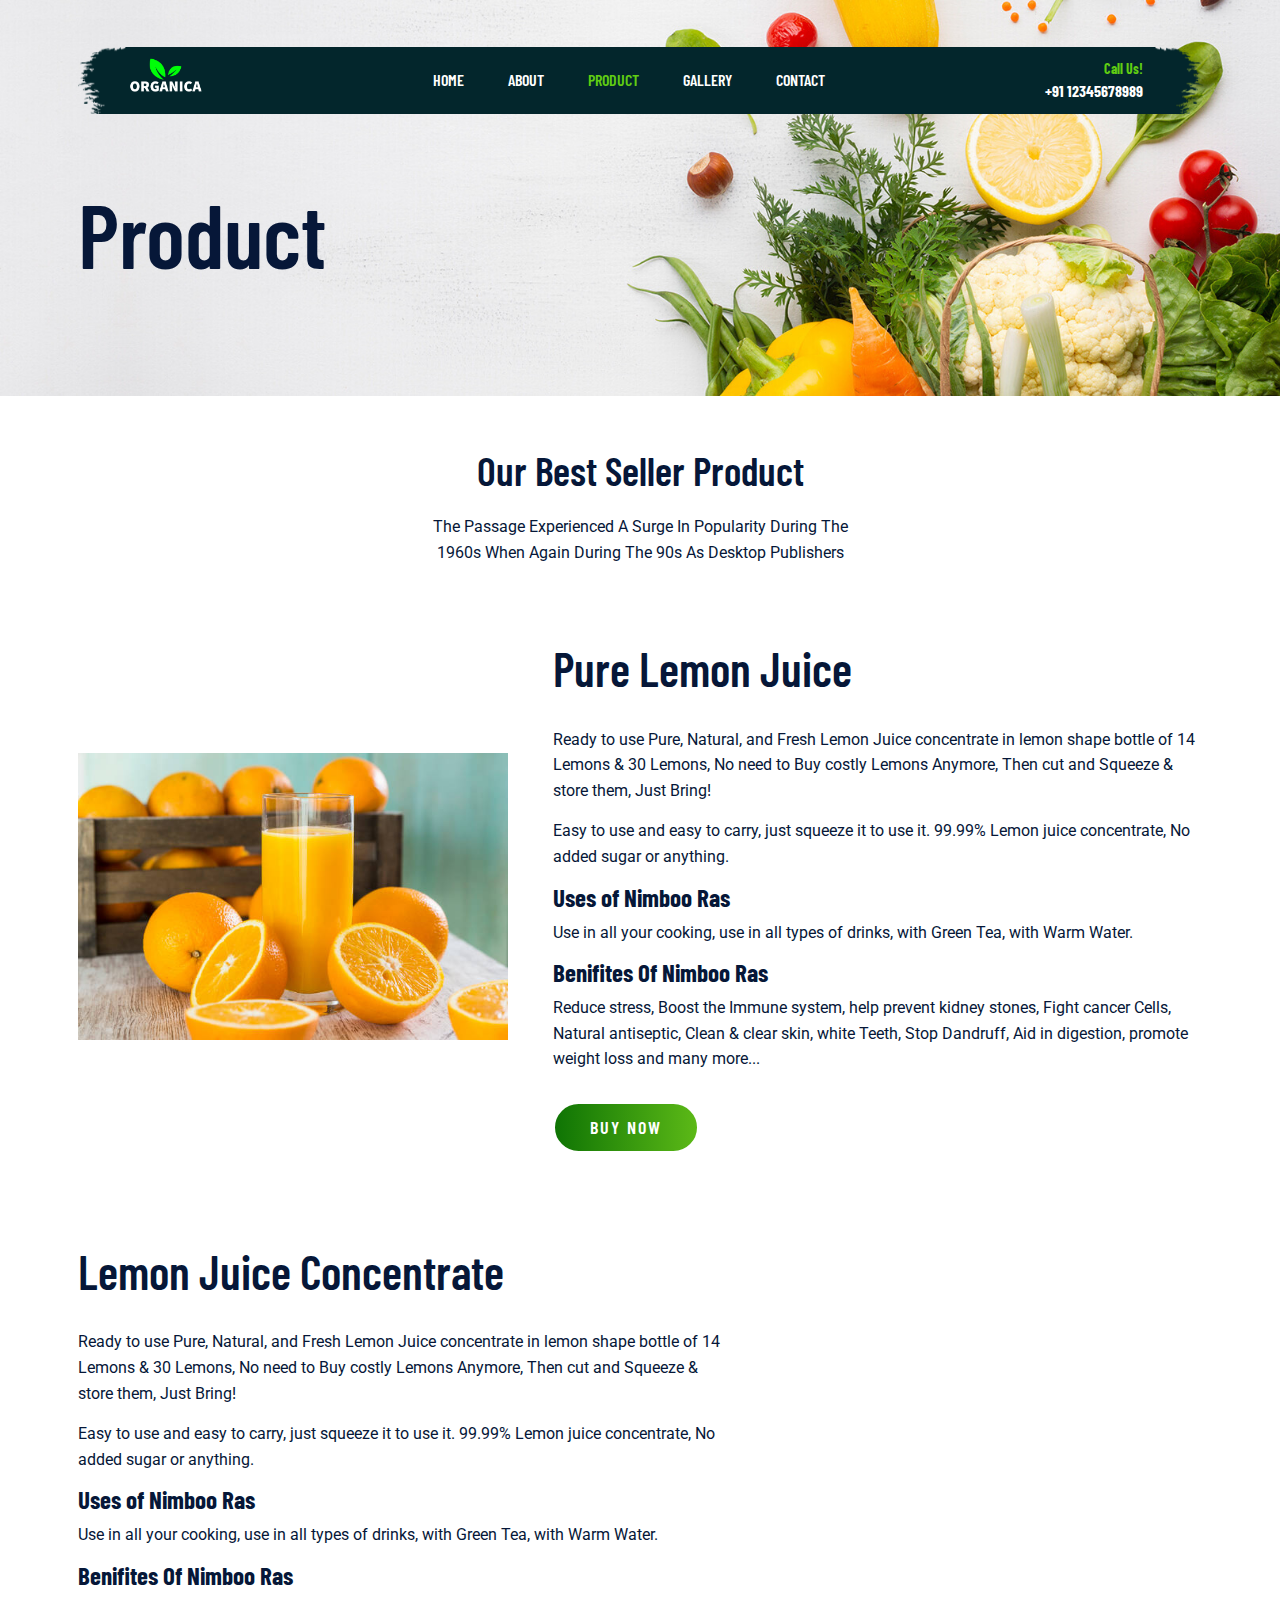
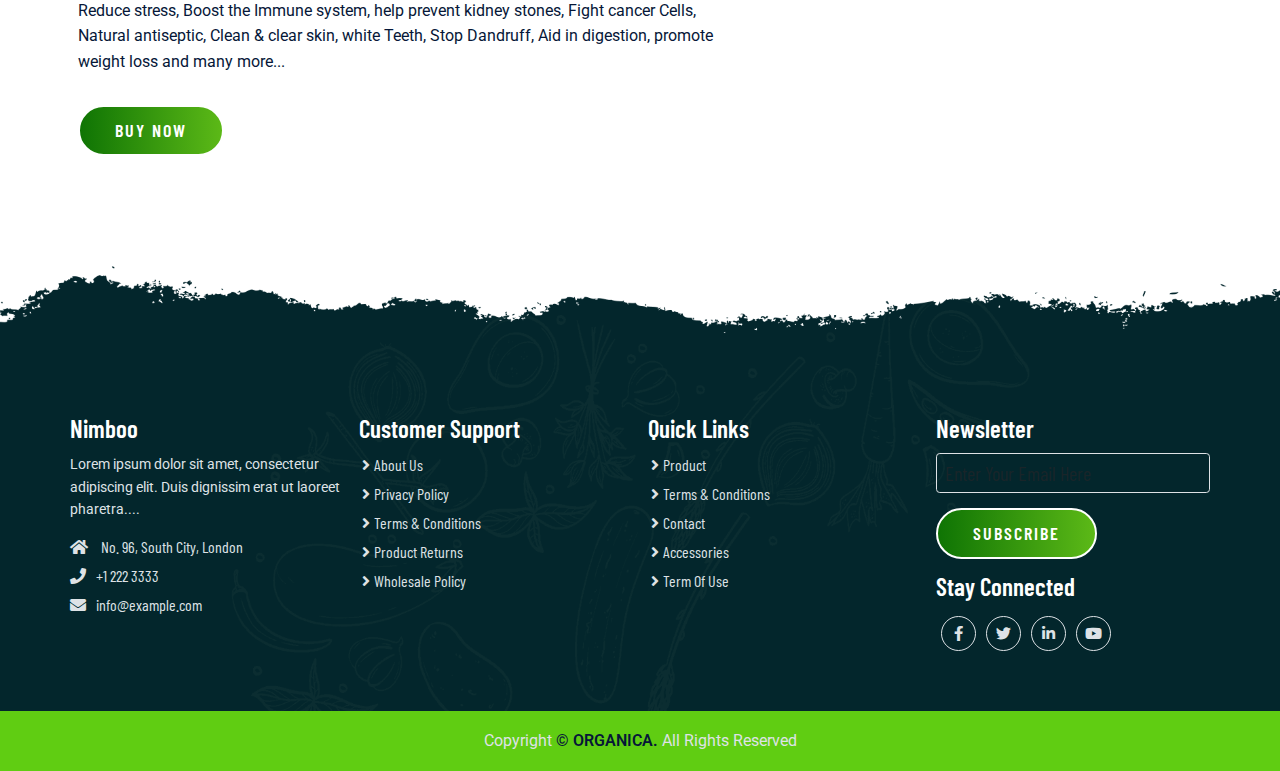
<file: product.html>
<!--Product Page Design-->
<!DOCTYPE html>
<html lang="en">

<head>
    <meta charset="UTF-8">
    <meta http-equiv="X-UA-Compatible" content="IE=edge">
    <meta name="viewport" content="width=device-width, initial-scale=1.0">
    <title>Organica</title>
    <link rel="shortcut icon" href="/images/favicon.ico" type="image/x-icon" />
    <!-- Bootstrap 5 CDN -->
    <link href="https://cdn.jsdelivr.net/npm/bootstrap@5.1.3/dist/css/bootstrap.min.css" rel="stylesheet">

    <!-- Font Awesome 5 CDN -->
    <link rel="stylesheet" href="https://cdnjs.cloudflare.com/ajax/libs/font-awesome/5.15.4/css/all.min.css" />

    <!-- Style CSS -->
    <link rel="stylesheet" href="css/style.css">
    <link rel="stylesheet" href="css/responsive-style.css">
</head>

<body class="product">
    <!-- Navbar Section -->
    <header id="full_nav">
        <div class="header">
            <div class="container">
                <nav class="navbar navbar-expand-lg">
                    <a class="navbar-brand" href="index.html">
                        <img decoding="async" src="./images/organi.png" alt="">
                    </a>
                    <button class="navbar-toggler" type="button" data-bs-toggle="collapse" data-bs-target="#main-nav"
                        aria-controls="main-nav" aria-expanded="false" aria-label="Toggle navigation">
                        <!-- <span class="navbar-toggler-icon"></span> -->
                        <i class="fas fa-stream navbar-toggler-icon"></i>
                    </button>

                    <div class="collapse navbar-collapse" id="main-nav">
                        <ul class="navbar-nav mx-auto">
                            <li class="nav-item active">
                                <a class="nav-link" href="index.html">Home</a>
                            </li>

                            <li class="nav-item">
                                <a class="nav-link" href="about.html">About</a>
                            </li>

                            <li class="nav-item">
                                <a class="nav-link active" href="#">Product</a>
                            </li>

                            <li class="nav-item">
                                <a class="nav-link" href="gallery.html">Gallery</a>
                            </li>
                            <li class="nav-item">
                                <a class="nav-link" href="contact.html">Contact</a>
                            </li>
                        </ul>

                        <div class="header_right">
                            <div class="text-lg-end">
                                <span>Call Us!</span>
                                <span class="phone_no">+91 12345678989</span>
                            </div>
                        </div>
                    </div>
                </nav>
            </div>
        </div>
    </header>
    <!-- Navbar Section end -->

    <!-- banner Section start -->
    <section class="banner_section">
        <div class="container">
            <div class="banner-content">
                <h1>Product</h1>
            </div>
        </div>
    </section>
    <!-- banner section exit -->

    <!--Product Section start -->
    <section class="product_section">
        <div class="container">
            <div class="row justify-content-center">
                <div class="col-12 text-center pb-5">
                    <h2 class="section-title">Our Best Seller Product</h2>
                    <p class="section-subtitle">The Passage Experienced A Surge In Popularity During The 1960s When
                        Again During The 90s As Desktop Publishers</p>
                </div>
            </div>
            <div class="row align-items-center py-5">
                <div class="col-xl-5 col-lg-6 col-12 mb-5">
                    <div class="card border-0 me-lg-5">
                        <img decoding="async" src="./images/products/fresh-fruits1.jpg" alt="products">
                    </div>
                </div>
                <div class="col-xl-7 col-lg-6 col-12 mb-5">
                    <div class="product-content">
                        <h2>Pure Lemon Juice</h2>
                        <div class="product-details">
                            <p>Ready to use Pure, Natural, and Fresh Lemon Juice concentrate in lemon shape bottle of 14
                                Lemons & 30 Lemons, No need to Buy costly Lemons Anymore, Then cut and Squeeze & store
                                them, Just Bring!</p>
                            <p>Easy to use and easy to carry, just squeeze it to use it. 99.99% Lemon juice concentrate,
                                No added sugar or anything.</p>

                            <h4>Uses of Nimboo Ras</h4>
                            <p>Use in all your cooking, use in all types of drinks, with Green Tea, with Warm Water.
                            </p>
                            <h4>Benifites Of Nimboo Ras</h4>
                            <p>Reduce stress, Boost the Immune system, help prevent kidney stones, Fight cancer Cells,
                                Natural antiseptic, Clean & clear skin, white Teeth, Stop Dandruff, Aid in digestion,
                                promote weight loss and many more...</p>

                            <a href="#" class="btn main-btn">Buy Now</a>
                        </div>
                    </div>
                </div>
            </div>
            <div class="row align-items-center py-5">
                <div class="col-xl-7 col-lg-6 col-12 mb-5  order-2 order-lg-1">
                    <div class="product-content">
                        <h2>Lemon Juice Concentrate</h2>
                        <div class="product-details">
                            <p>Ready to use Pure, Natural, and Fresh Lemon Juice concentrate in lemon shape bottle of 14
                                Lemons & 30 Lemons, No need to Buy costly Lemons Anymore, Then cut and Squeeze & store
                                them, Just Bring!</p>
                            <p>Easy to use and easy to carry, just squeeze it to use it. 99.99% Lemon juice concentrate,
                                No added sugar or anything.</p>

                            <h4>Uses of Nimboo Ras</h4>
                            <p>Use in all your cooking, use in all types of drinks, with Green Tea, with Warm Water.
                            </p>
                            <h4>Benifites Of Nimboo Ras</h4>
                            <p>Reduce stress, Boost the Immune system, help prevent kidney stones, Fight cancer Cells,
                                Natural antiseptic, Clean & clear skin, white Teeth, Stop Dandruff, Aid in digestion,
                                promote weight loss and many more...</p>

                            <a href="#" class="btn main-btn">Buy Now</a>
                        </div>
                    </div>
                </div>
                <div class="col-xl-5 col-lg-6 col-12 mb-5 order-1 order-lg-2">
                    <div class="card border-0 ms-lg-5">
                        <img decoding="async" src="./images/products/fresh-fruits2.jpg" alt="product" class="img-fluid">
                    </div>
                </div>
            </div>

        </div>
    </section>
    <!--Product Section Exit -->

    <!-- Footer section -->
    <section class="footer_wrapper mt-3 mt-md-0">
        <div class="container px-5 px-lg-0">
            <div class="row">
                <div class="col-lg-3 col-sm-6 mb-5 mb-lg-0">
                    <h5>Nimboo</h5>
                    <p class="mb-4 ps-0 company_details">Lorem ipsum dolor sit amet, consectetur adipiscing elit. Duis
                        dignissim erat ut laoreet
                        pharetra....</p>
                    <div class="contact-info">
                        <ul class="list-unstyled">
                            <li><a href="#"><i class="fa fa-home me-3"></i> No. 96, South City, London</a></li>
                            <li><a href="#"><i class="fa fa-phone me-3"></i>+1 222 3333</a></li>
                            <li><a href="#"><i class="fa fa-envelope me-3"></i>info@example.com</a></li>
                        </ul>
                    </div>
                </div>
                <div class="col-lg-3 col-sm-6 mb-5 mb-lg-0">
                    <h5>Customer Support</h5>
                    <ul class="link-widget p-0">
                        <li><a href="#">About Us</a></li>
                        <li><a href="#">Privacy Policy</a></li>
                        <li><a href="#">Terms & Conditions</a></li>
                        <li><a href="#">Product Returns</a></li>
                        <li><a href="#">Wholesale Policy</a></li>
                    </ul>
                </div>
                <div class="col-lg-3 col-sm-6 mb-5 mb-lg-0">
                    <h5>Quick Links</h5>
                    <ul class="link-widget p-0">
                        <li><a href="#">Product</a></li>
                        <li><a href="#">Terms & Conditions</a></li>
                        <li><a href="#">Contact</a></li>
                        <li><a href="#">Accessories</a></li>
                        <li><a href="#">Term Of Use</a></li>
                    </ul>
                </div>
                <div class="col-lg-3 col-sm-6 mb-5 mb-lg-0">
                    <h5>Newsletter</h5>
                    <div class="form-group mb-4">
                        <input type="email" class="form-control bg-transparent" placeholder="Enter Your Email Here">
                        <button type="submit" class="btn main-btn">Subscribe</button>
                    </div>
                    <h5>Stay Connected</h5>
                    <ul class="social-network d-flex align-items-center p-0">
                        <li><a href="#"><i class="fab fa-facebook-f"></i></a></li>
                        <li><a href="#"><i class="fab fa-twitter"></i></a></li>
                        <li><a href="#"><i class="fab fa-linkedin-in"></i></a></li>
                        <li><a href="#"><i class="fab fa-youtube"></i></a></li>
                    </ul>
                </div>
            </div>
        </div>
        <div class="container-fluid copyright-section">
            <p>Copyright <a href="#">© ORGANICA.</a> All Rights Reserved</p>
        </div>
    </section>
    <!-- Footer Section Exit  -->

    <!-- Bootstrap 5 CDN -->
    <script src="https://cdn.jsdelivr.net/npm/@popperjs/core@2.10.2/dist/umd/popper.min.js"></script>
    <script src="https://cdn.jsdelivr.net/npm/bootstrap@5.1.3/dist/js/bootstrap.min.js"></script>

    <!-- Custom JS -->
    <script src="js/main.js"></script>
</body>

</html>
</file>
<file: css/style.css>
/* General CSS */
           @import url('https://fonts.googleapis.com/css2?family=Barlow+Condensed:wght@200;300;400;500;600;700;800;900&display=swap');
           @import url('https://fonts.googleapis.com/css2?family=Roboto:wght@300;400;500;700;900&display=swap');
           
           *,
           *::before,
           *::after {
               -webkit-box-sizing: border-box;
               -moz-box-sizing: border-box;
               box-sizing: border-box;
               margin: 0;
               padding: 0;
               text-decoration: none;
               outline: none;
           }
           
           :root {
           
               /* Background Color */
               --bg-white:#fff;
           
               /* Text Colors */
               --primary-text: #061738;
               --secondary-color: #60cd12;
               --light-color: #e2f6de;
               --dark-color: #03262c;
               --text-white: #fff;
               --text-gray: #dee2e6;
               --anchor-color: #007aff;
           
               /* Font Family */
               --primary-font: 'Barlow Condensed', sans-serif;
               --secondary-font: 'Roboto', sans-serif;
           }
           
           body,
           html {
               color: var(--primary-text);
               font-size: 10px;
               font-weight: 400;
               font-family: var(--primary-font);
               scroll-behavior: smooth;
               line-height: 1.5;
           }
           
           h1,
           h2,
           h3,
           h4,
           h5,
           h6,
           p {
               margin: 0;
           }
           
           h1 {
               font-size: 9rem;
               line-height: 1.4;
               font-weight: 600;
               color: var(--primary-text);
           }
           
           h2 {
               color: var(--primary-text);
               font-size: 4.7rem;
               font-weight: 600;
               display: inline-block;
               text-transform: capitalize;
               line-height: 1.2;
               margin-bottom: 2rem;
           }
           
           h3 {
               color: var(--text-white);
               font-size: 3.1rem;
               line-height: 1.2;
               font-weight: 700;
           }
           
           h4 {
               font-size: 2.5rem;
               font-weight: 700;
               line-height: 1;
               color: var(--primary-text);
           }
           
           h5 {
               font-size: 1.8rem;
               font-weight: 600;
               line-height: 1;
               color: var(--primary-text);
           }
           
           p {
               font-size: 1.6rem;
               line-height: 1.6;
               margin-top: 1rem;
               color: var(--primary-text);
               font-family: var(--secondary-font);
           }
           
           embed,
           iframe,
           img,
           object {
               max-width: 100%;
           }
           
           ul {
               margin: 0;
               padding: 0;
               list-style: none;
           }
           
           a,
           a:active,
           a:focus,
           a:hover,
           button {
               text-decoration: none;
               outline: 0;
           }
           
           li a {
               color: var(--text-white);
           }
           
           a:hover,
           button:hover {
               -webkit-transition: all 0.3s ease-in;
               -o-transition: all 0.3s ease-in;
               -moz-transition: all 0.3s ease-in;
               transition: all 0.3s ease-in;
           }
           
           ::-webkit-scrollbar {
               width: 10px;
           } 
           ::-webkit-scrollbar-track {
               background:var(--white); 
           } 
           ::-webkit-scrollbar-thumb {
               background: var(--secondary-color); 
           }  
           
           .main-btn {
               position: relative;
               color: var(--bg-white);
               background: linear-gradient(to right, #0f7404, #5cb917);
               z-index: 1;
               overflow: hidden;
               border: 0.2rem solid var(--bg-white);
               border-radius: 3.5rem;
               text-transform: uppercase;
               padding: 1rem 3.5rem;
               font-weight: 600;
               font-size: 1.8rem;
               margin-top: 1.5rem;
               letter-spacing: 0.2rem;
           }
           
           .main-btn:hover {
               background: var(--bg-white);
               color: var(--secondary-color);
               border: 0.2rem solid var(--secondary-color);
           }
           
           section {
               padding: 5rem 0;
           }
           
           .section-title {
               font-size: 4rem;
               font-weight: 600;
               color: var(--primary-text);
               text-transform: capitalize;
               margin-bottom: 2rem;
           }
           
           .section-subtitle {
               font-size: 1.6rem;
               font-weight: 400;
               color: var(--primary-text);
               font-family: var(--secondary-font);
               max-width: 40%;
               margin: auto;
               margin-bottom: 1.5rem;
           }
           
           .about .banner_section,
           .product .banner_section,
           .gallery .banner_section,
           .contact .banner_section,
           .distributors .banner_section {
               background: url('../images/banner-slide/top-banner.jpg');
               background-repeat: no-repeat;
               background-position: center;
               background-size: cover;
               padding-top: 17rem;
               padding-bottom: 10rem;
               min-height: auto;
           }
           
           .contact .contact-form,
           .distributors .contact-form {
               background-color: var(--light-color);
               padding: 5rem;
               box-shadow: 0 0.2rem 1.5rem rgb(0 0 0 / 4%);
           }
           
           .contact .contact-form .form-control:focus,
           .distributors .contact-form .form-control:focus {
               outline: none;
               box-shadow: none;
           }
           
           .contact .contact-form .form-control::placeholder,
           .distributors .contact-form .form-control::placeholder {
               color: var(--primary-text);
           }
           
           .contact .contact-form .form-control,
           .distributors .contact-form .form-control {
               padding: 1rem 1.5rem;
               border-radius: 0.rem;
               border: 0.1rem solid var(--secondary-color);
               color: var(--primary-text);
               font-size: 1.5rem;
               font-weight: 400;
               font-family: var(--secondary-font);
           }
           
           /* 01 navbar css */
           
           .header {
               position: absolute;
               width: 100%;
               top: 2rem;
               left: 0;
               z-index: 2;
           }
           
           .header .navbar {
               background: url('../images/header-bg.png');
               background-repeat: no-repeat;
               background-position: center;
               background-size: contain;
               padding: 2rem 5rem;
           }
           
           .navbar-brand {
               width: 7.5rem;
               margin-top: -0.1rem;
           }
           
           .header .navbar-nav .nav-link {
               color: var(--text-white);
               text-transform: uppercase;
               font-size: 1.6rem;
               font-weight: 600;
               padding: 0.5rem 2rem;
               margin: 0 0.2rem;
               font-family: var(--primary-font);
           }
           
           .header .navbar-nav .nav-link:hover,
           .header .navbar-nav .nav-link.active {
               color: var(--secondary-color);
           }
           
           .header .navbar-toggler {
               color: var(--text-white);
               font-size: 2rem;
               height: 2.7rem;
               padding: 0;
           }
           
           .header .navbar-toggler:focus {
               outline: none;
               box-shadow: none;
           }
           
           .header .header-right ul img {
               width: 2rem;
           }
           
           .header .header_right span {
               color: var(--secondary-color);
               display: block;
               font-weight: 700;
               font-size: 1.4rem;
               margin-right: 1rem;
           }
           
           .header .header_right .phone_no {
               color: var(--text-white);
               font-size: 1.6rem;
           }
           
           .header .header_right a {
               height: 3.5rem;
               width: 3.5rem;
               text-align: center;
               background-color: #13424a;
               border-radius: 50%;
               margin-left: 1rem;
               display: flex;
               align-items: center;
               justify-content: center;
           }
           
           .header-scrolled {
               position: fixed;
               top: -0.4rem;
               left: 0;
               right: 0;
               width: 100%;
               max-width: 1320px;
               margin: auto;
               z-index: 999;
               /* box-shadow: .5084rem 1.1419rem 2.5rem 0 rgb(0 0 0 / 8%); */
               transition: 0.3s ease-in-out;
           }
           
           /* 02 Banner Section */
           
           .banner_section {
               background: url('../images/banner-slide/Banner-1.jpg');
               background-repeat: no-repeat;
               background-size: cover;
               background-position: center;
               min-height: 90vh;
           }
           
           .banner_section .carousel-item {
               padding: 3rem 0;
               height: 90vh;
           }
           
           .banner_section .carousel-caption {
               top: 30%;
               bottom: 0;
               left: 3%;
               right: 0;
               text-align: left;
               width: 100%;
           }
           
           .banner_section .carousel-caption h3 {
               padding: 0.5rem 1.5rem;
               background-color: var(--dark-color);
               display: inline;
           }
           
           .banner_section .carousel-caption p {
               max-width: 40rem;
               margin-bottom: 2rem;
           }
           
           /* Features CSS */
           
           .feature_section .features-box {
               background-color: transparent;
               border: 0.15rem solid var(--light-color);
               padding: 8rem 0;
               transition: all 0.3s;
           }
           
           .feature_section .features-box .features-icon-border {
               background-color: transparent;
               border-radius: 50%;
               border: 0.2rem solid var(--light-color);
               padding: 1.3rem;
               display: inline-block;
           }
           
           .feature_section .features-box .features-icon {
               height: 6.5rem;
               width: 6.5rem;
               background-color: var(--light-color);
               margin: auto;
               border-radius: 50%;
               display: flex;
               align-items: center;
               justify-content: center;
           }
           
           .feature_section .features-box .features-icon img {
               width: 3.7rem;
           }
           
           .feature_section .features-box h3 {
               margin-top: 1.5rem;
               color: var(--primary-text);
           }
           
           .feature_section .features-box:hover {
               background-color: #03262c;
               border-color: #03262c;
           }
           
           .feature_section .features-box:hover h3 {
               color: #fff;
           }
           
           .feature_section .features-box:hover .features-icon-border {
               border-color: #36970e;
           }
           
           
           /* About Section */
           
           .landing_about_section {
               background: url('../images/about/about-banner.jpg');
               background-repeat: no-repeat;
               background-size: cover;
               background-position: center;
               padding: 9rem 0;
           }
           
           .landing_about_section p {
               color: var(--primary-text);
               margin-bottom: 2rem;
           }
           
           
           /* product card design */
           
           .landing_product_section .product-card {
               position: relative;
               overflow: hidden;
               cursor: pointer;
               border: transparent;
               border: 0.2rem solid var(--light-color);
               padding: 2rem 1rem;
               position: relative;
               transition: all 0.3s;
           }
           
           .landing_product_section .product-card .product-img {
               margin-bottom: 7rem;
               text-align: center;
           }
           
           .landing_product_section .product-card h3 {
               color: var(--primary-text);
           }
           
           .landing_product_section .product-card span {
               font-size: 1.8rem;
               font-weight: 600;
               text-transform: uppercase;
               color: var(--secondary-color);
               margin-right: 0.5rem;
               text-decoration: line-through;
               transition: all 0.3s;
           
           }
           
           .landing_product_section .product-detail {
               position: absolute;
               bottom: -22rem;
               right: 0;
               left: 0;
               text-align: center;
               padding: 5rem 1rem;
               background-color: var(--dark-color);
               transition: all 0.5s ease;
           }
           
           .landing_product_section .product-card:hover .product-detail {
               bottom: 0;
           }
           
           
           /* 4.5 Testimonial */
           .testimonial_section {
               background-color: var(--light-color);
               padding-bottom: 8rem;
           }
           
           .testimonial_section .carousel-indicators {
               bottom: -6rem;
           }
           
           .testimonial_section .carousel-indicators button {
               background-color: var(--dark-color);
               width: 1.2rem;
               height: 1.2rem;
               border-radius: 50%;
           
           }
           
           .testimonial_section .card {
               background: url('../images/testimonial/testimonial-bg.png');
               background-size: cover;
               background-repeat: no-repeat;
               background-position: center center;
               text-align: right;
               padding: 5rem 5rem 5rem 0;
               border-radius: 0 .5rem .5rem 0;
               border: 0.1rem solid transparent;
           }
           
           .testimonial_section .profile-box {
               padding: 1.875rem;
               background-color: var(--dark-color);
               border-radius: .5rem 0 0 .5rem;
           }
           
           .testimonial_section .profile-box img {
               border-radius: .625rem 3.125rem;
               width: 100%;
               height: 100%;
               object-fit: cover;
           }
           
           .testimonial_section .desc-box {
               padding-left: 2.5rem;
           }
           
           /* Gallery CSS */
           
           .gallery_section img {
               width: 100%;
               height: 100%;
               object-fit: cover;
           }
           
           /* Footer CSS */
           
           .footer_wrapper {
               background: url('../images/footer-bg/footer_bg.png');
               background-repeat: no-repeat;
               background-size: cover;
               background-position: top center;
               padding-top: 15rem;
               padding-bottom: 0rem;
           }
           
           .footer_wrapper h5 {
               color: var(--text-white);
               font-size: 2.5rem;
               margin-bottom: 1.25rem;
           }
           
           .footer_wrapper ul li {
               margin-bottom: .5rem;
               list-style: none;
           }
           
           .footer_wrapper .company_details {
               font-size: 1.4rem;
           }
           
           .footer_wrapper .contact-info li a {
               color: var(--text-gray);
               font-size: 1.6rem;
           }
           
           .footer_wrapper .link-widget li a,
           .footer_wrapper p {
               color: var(--text-gray);
               font-size: 1.6rem;
               padding-left: 1.5rem;
               position: relative;
               -webkit-transition: all 0.3s ease-out 0s;
               transition: all 0.3s ease-out 0s;
           }
           
           .footer_wrapper .link-widget li a::before {
               content: '\f105';
               font-family: "Font Awesome 5 Free";
               font-weight: 900;
               position: absolute;
               left: 0.3rem;
               top: 50%;
               -webkit-transform: translateY(-50%);
               transform: translateY(-50%);
           }
           
           .footer_wrapper .link-widget li a:hover {
               margin-left: .625rem;
               color: var(--secondary-color);
           }
           
           .footer_wrapper .social-network a {
               width: 3.5rem;
               height: 3.5rem;
               margin: .5rem;
               line-height: 3.2rem;
               font-size: 1.5rem;
               display: inline-block;
               border: .125rem solid var(--text-gray);
               color: var(--text-gray);
               text-align: center;
               border-radius: 100%;
               -webkit-transition: all 0.3s cubic-bezier(0.645, 0.045, 0.355, 1);
               transition: all 0.3s cubic-bezier(0.645, 0.045, 0.355, 1);
           }
           
           .footer_wrapper .social-network a:hover {
               background-color: var(--secondary-color);
               border-color: var(--secondary-color);
               color: var(--text-white);
               box-shadow: 0 .625rem .9375rem 0 rgb(0 0 0 / 10%);
               transform: translateY(-0.1875rem);
           }
           
           .footer_wrapper .form-control {
               font-size: 2rem;
               color: white;
           }
           
           .footer_wrapper .form-control:focus {
               outline: none;
               box-shadow: none;
               border-color: var(--secondary-color);
           }
           
           .footer_wrapper .copyright-section {
               background-color: var(--secondary-color);
               text-align: center;
               margin-top: 5rem;
           }
           
           .footer_wrapper .copyright-section p {
               margin-top: 0;
               padding: 3rem 0;
               line-height: 0;
           }
           
           .footer_wrapper .copyright-section a {
               color: var(--primary-text);
               font-weight: 600;
           }
           
           /* ===========================
           About Page CSS
           ============================== */
           
           .about .about-details p {
               color: var(--primary-text);
           }
           
           /* ===========================
           Contact Page CSS
           ============================== */
           .contact .contact-form textarea {
               min-height: 15rem;
           }
           
           .contact .content-box .info-box li {
               position: relative;
               padding-left: 7rem;
               padding-bottom: 3.5rem;
               margin-bottom: 2.9rem;
           }
           
           .contact .content-box .info-box li i {
               position: absolute;
               left: 0;
               top: 1.5rem;
               font-size: 4.5rem;
               line-height: 4.5rem;
               color: var(--primary-text);
           }
           
           .contact .content-box .info-box li p {
               color: var(--primary-text);
           }
           
           .contact .content-box .info-box li a {
               color: var(--dark-color);
               font-size: 2.5rem;
               font-weight: 400;
               margin-bottom: 0;
               font-family: var(--secondary-font);
           }
           
           
           /* ===========================
           Product Page CSS
           ============================== */
           
           .product .product-details p {
               margin-bottom: 1.5rem;
           
           
           }
</file>
<file: css/responsive-style.css>
<!--Responsive CSS-->
           
/* Media Query 1170px */
@media (max-width:1170px) {

    /* General CSS */
    .section-subtitle {
        max-width: 60%;
    }

    /* 01 Navbar CSS */
    .header .navbar {
        background-size: cover;
        padding: 2rem;
    }

    .header .navbar-nav {
        margin-top: 2rem;
    }

    .header .navbar-nav .nav-link {
        padding: 0.2rem 0.5rem;
        margin-bottom: 1rem;
    }

    .header .header_right span {
        padding: 0.2rem 0.5rem;
    }

    /* 02 Banner Section */
    .banner_section .carousel-item {
        height: 90vh;
    }
}

/* Media Query 991px */
@media (max-width:991px) {

    /* 01 Navbar CSS */
    .header .navbar {
        background-size: cover;
        padding: 1rem 2rem;
    }

    .header .navbar-nav {
        margin-top: 2rem;
    }

    .header .navbar-nav .nav-link {
        padding: 0.2rem 0.5rem;
        margin-bottom: 1rem;
    }

    .header .header_right span {
        padding: 0.2rem 0.5rem;
    }


    /* General CSS */
    .about .banner_section,
    .product .banner_section,
    .Gallery .banner_section,
    .contact .banner_section {
        padding-top: 12.5rem;
        padding-bottom: 3rem;
    }
}

/* Media Query 767px */
@media (max-width:767px) {

    /* General CSS */
    body,
    html {
        font-size: 8px;
    }

    .section-subtitle {
        max-width: 80%;
    }

    /* 02 Banner Section */
    .banner_section {
        min-height: 70vh;
    }

    .banner_section .carousel-item {
        height: 70vh;
    }
}

/* Media Query 590px */
@media (max-width:590px) {

    /* General CSS */
    body,
    html {
        font-size: 7px;
    }
}
</file>
